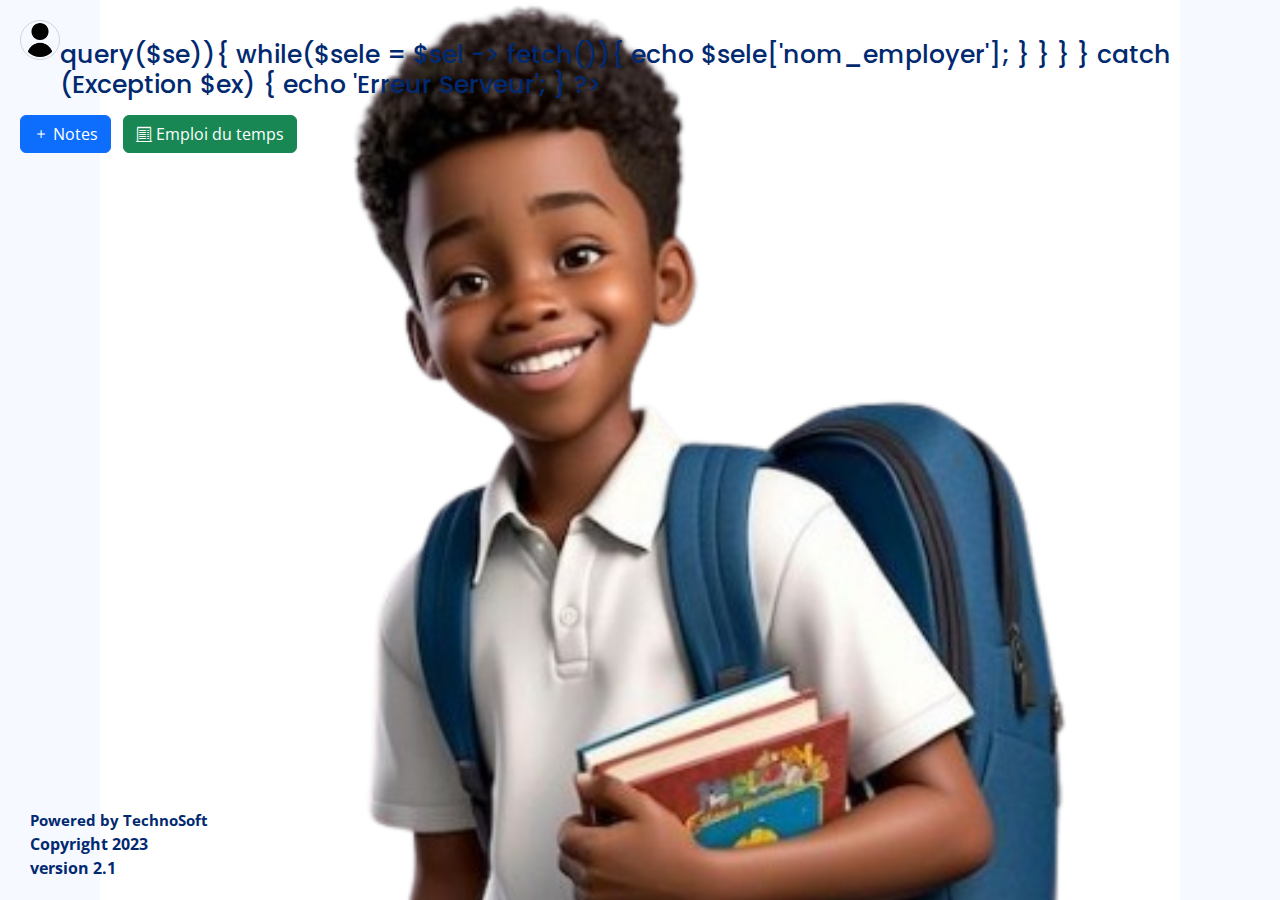
<file: HomeProf.html>
<!DOCTYPE html>
<html lang="fr">

<head>
  <meta charset="utf-8">
  <meta content="width=device-width, initial-scale=1.0" name="viewport">

  <title>TechnoSchool</title>
  <meta content="" name="description">
  <meta content="" name="keywords">

  <!-- Favicons -->
  <link href="assets/img/logo.jfif" rel="icon">
  <link href="assets/img/apple-touch-icon.png" rel="apple-touch-icon">

  <!-- Google Fonts -->
  <link href="https://fonts.gstatic.com" rel="preconnect">
  <link href="https://fonts.googleapis.com/css?family=Open+Sans:300,300i,400,400i,600,600i,700,700i|Nunito:300,300i,400,400i,600,600i,700,700i|Poppins:300,300i,400,400i,500,500i,600,600i,700,700i" rel="stylesheet">

  <!-- Vendor CSS Files -->
  <link href="assets/vendor/bootstrap/css/bootstrap.min.css" rel="stylesheet">
  <link href="assets/vendor/bootstrap-icons/bootstrap-icons.css" rel="stylesheet">
  <link href="assets/vendor/boxicons/css/boxicons.min.css" rel="stylesheet">
  <link href="assets/vendor/quill/quill.snow.css" rel="stylesheet">
  <link href="assets/vendor/quill/quill.bubble.css" rel="stylesheet">
  <link href="assets/vendor/remixicon/remixicon.css" rel="stylesheet">
  <link href="assets/vendor/simple-datatables/style.css" rel="stylesheet">

  <!-- Template Main CSS File -->
  <link href="assets/css/style.css" rel="stylesheet" type="text/css" media="screen"/>
  <link href="assets/css/print.css" rel="stylesheet" type="text/css" media="print"/>
  <!-- =======================================================
  * Template Name: NiceAdmin - v2.4.1
  * Template URL: https://bootstrapmade.com/nice-admin-bootstrap-admin-html-template/
  * Author: BootstrapMade.com
  * License: https://bootstrapmade.com/license/
  ======================================================== -->
 <style>
    .card-title {
  padding: 20px 0 15px 0;
  font-size: 25px;
  font-weight: 500;
  color: #012970;
  font-family: "Poppins", sans-serif;
  vertical-align: middle;
}
.pagetitles{
    background: url('./assets/img/bgIMG.png');
    background-repeat: no-repeat;
    background-size: cover;
    overflow: hidden;
    width: 100%;
    height: 100vh;
    padding: 20px;
}#profilImg{
    border-radius: 50%;
    width: 40px;
    height: 40px;
    border: 1px solid rgba(128, 128, 128, 0.315);
    vertical-align: middle;
    padding: 2px;
}
@media(max-width:700px){
    .pagetitles{
    background: url('./assets/img/bgIMG.png');
    background-repeat: no-repeat;
    background-size: cover;
    overflow: hidden;
    width: 100%;
    height: 100vh;
}  
}
@media(min-width:701px){
    .pagetitles{
    background: url('./assets/img/bgIMG.png');
    background-repeat: no-repeat;
    background-position: center;
    overflow: hidden;
    width: 100%;
    height: 100vh;
}  
}
 </style>
</head>

<body onload="userConnecte()" id="bodyTeacher">
<!-- <h1 class="card-title" id="userName" style="margin-left: 20px;"></h1> -->
 <div class="pagetitles">
    <div >
    <div style="display: flex;line-height: 40px;vertical-align: middle;"><img src="./assets/img/user.png" id="profilImg" alt="profil"><h1 class="card-title"  id="userName">utilisateur connecté</h1></div>
</div><!-- fin de l'entete de page-->
  <div id="bontonchoix">
    <button type="button" style="margin-bottom:1% ;" class="btn btn-primary" onclick="classpournoteEspacProf()"><i class="bi bi-plus"></i> Notes</button>&nbsp;&nbsp;
    <button type="button" style="margin-bottom:1% ;" class="btn btn-success" onclick="Mymploitemps()"><i class="bi bi-receipt-cutoff"></i> Emploi du temps</button>&nbsp;&nbsp;
</div>
    <br/>
 </div>


  <!-- Programmation du spinner qui s'affiche pendant le chargement-->
<div id="spinner" style="text-align:center;position:fixed;top:48%;left:47%;width: 100px;padding:10px;background:white;border-radius: 10px;" >
  <div class="spinner-border m-10 text-primary" style="width: 3rem; height: 3rem;" role="status" >

  </div>
</div>
<div style="position: absolute;bottom: 10px; left: 20px;width: 200px;padding: 10px;">
  <strong style="color: #012970;font-size: 15px;">Powered by TechnoSoft</strong>
  <strong style="color: #012970;">Copyright 2023 <br> version 2.1</strong>
</div>
  <!-- Vendor JS Files -->
  <script src="assets/vendor/apexcharts/apexcharts.min.js"></script>
  <script src="assets/vendor/bootstrap/js/bootstrap.bundle.min.js"></script>
  <script src="assets/vendor/chart.js/chart.min.js"></script>
  <script src="assets/vendor/echarts/echarts.min.js"></script>
  <script src="assets/vendor/quill/quill.min.js"></script>
  <script src="assets/vendor/simple-datatables/simple-datatables.js"></script>
  <script src="assets/vendor/tinymce/tinymce.min.js"></script>
  <script src="assets/vendor/php-email-form/validate.js"></script>

  <!-- Template Main JS File -->
  <script src="assets/js/main.js" async></script>
  <!-- <script src="assets/js/script.js" async></script> -->
  <script type="text/javascript">
    function userConnecte(){
        id = localStorage.getItem('user');
        if(window.XMLHttpRequest){
        //Mozilla, safari, IE7+...
        xhr = new XMLHttpRequest();
        }else if(window.ActiveXObject){
            //IE 6 et anterieur
            xhr = new ActiveXObject("Microsoft.XMLHTTP");
        }
        xhr.onreadystatechange = function (){ 
        if(xhr.readyState == 1 && xhr.status == 200){
        let spinner = document.getElementById('spinner').style.display="block";
        }
        if(xhr.readyState == 2 && xhr.status == 200){
        let spinner = document.getElementById('spinner').style.display="block"; 
        }
        if(xhr.readyState == 3 && xhr.status == 200){
        let spinner = document.getElementById('spinner').style.display="block";
        }
        if(xhr.readyState == 4 && xhr.status == 200){ 
        let spinner = document.getElementById('spinner').style.display="none";
        let corplogiciel = document.getElementById('userName');
        corplogiciel.innerHTML = xhr.responseText;
        }
        }
        xhr.open('GET','userConnecte.php?id='+encodeURI(id));
        xhr.setRequestHeader("Content-type", "application/x-www-form-urlencoded");
        xhr.send();
    }
    // emploi du temps d'un enseignant
    function emploitemps(){
        id = localStorage.getItem('user');
        if(window.XMLHttpRequest){
        //Mozilla, safari, IE7+...
        xhr = new XMLHttpRequest();
        }else if(window.ActiveXObject){
            //IE 6 et anterieur
            xhr = new ActiveXObject("Microsoft.XMLHTTP");
        }
        xhr.onreadystatechange = function (){ 
        if(xhr.readyState == 1 && xhr.status == 200){
        let spinner = document.getElementById('spinner').style.display="block";
        }
        if(xhr.readyState == 2 && xhr.status == 200){
        let spinner = document.getElementById('spinner').style.display="block"; 
        }
        if(xhr.readyState == 3 && xhr.status == 200){
        let spinner = document.getElementById('spinner').style.display="block";
        }
        if(xhr.readyState == 4 && xhr.status == 200){ 
        let spinner = document.getElementById('spinner').style.display="none";
        let corplogiciel = document.getElementById('userName');
        corplogiciel.innerHTML = xhr.responseText;
        }
        }
        xhr.open('GET','userConnecte.php?id='+encodeURI(id));
        xhr.setRequestHeader("Content-type", "application/x-www-form-urlencoded");
        xhr.send();
    }

        // emploi du temps de l'enseignant connecté
    function Mymploitemps(){
    id = localStorage.getItem('user');

        window.location.href='monEmploiTemps.php?id='+id;
    
    }
        // emploi du temps de l'enseignant connecté
    function classpournoteEspacProf(){
    id = localStorage.getItem('user');

        window.location.href='classpournoteEspaceProf.php?id='+id;
    
    }
  </script>
</body>

</html>
</file>
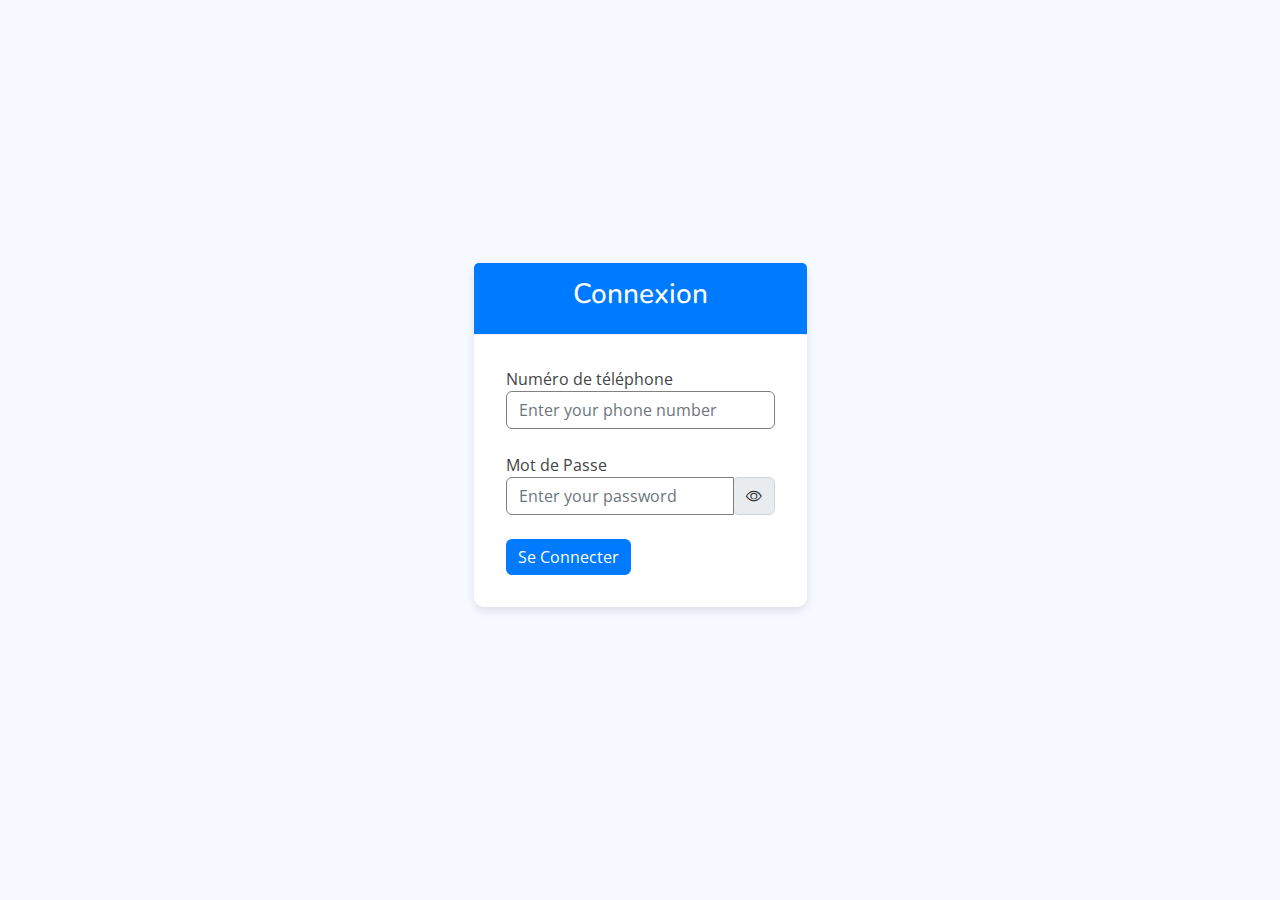
<file: index2.html>
<!DOCTYPE html>
<html lang="fr">

<head>
  <meta charset="utf-8">
  <meta content="width=device-width, initial-scale=1.0" name="viewport">

  <title>TechnoSchool</title>
  <meta content="" name="description">
  <meta content="" name="keywords">

  <!-- Favicons -->
  <link href="assets/img/logo.png" rel="icon">
  <link href="assets/img/apple-touch-icon.png" rel="apple-touch-icon">

  <!-- Google Fonts -->
  <link href="https://fonts.gstatic.com" rel="preconnect">
  <link href="https://fonts.googleapis.com/css?family=Open+Sans:300,300i,400,400i,600,600i,700,700i|Nunito:300,300i,400,400i,600,600i,700,700i|Poppins:300,300i,400,400i,500,500i,600,600i,700,700i" rel="stylesheet">

  <!-- Vendor CSS Files -->
  <link href="assets/vendor/bootstrap/css/bootstrap.min.css" rel="stylesheet">
  <link href="assets/vendor/bootstrap-icons/bootstrap-icons.css" rel="stylesheet">
  <link href="assets/vendor/boxicons/css/boxicons.min.css" rel="stylesheet">
  <link href="assets/vendor/quill/quill.snow.css" rel="stylesheet">
  <link href="assets/vendor/quill/quill.bubble.css" rel="stylesheet">
  <link href="assets/vendor/remixicon/remixicon.css" rel="stylesheet">
  <link href="assets/vendor/simple-datatables/style.css" rel="stylesheet">

  <!-- Template Main CSS File -->
  <link href="assets/css/style.css" rel="stylesheet" type="text/css" media="screen"/>
  <link href="assets/css/print.css" rel="stylesheet" type="text/css" media="print"/>
  <!-- =======================================================
  * Template Name: NiceAdmin - v2.4.1
  * Template URL: https://bootstrapmade.com/nice-admin-bootstrap-admin-html-template/
  * Author: BootstrapMade.com
  * License: https://bootstrapmade.com/license/
  ======================================================== -->
  <style>
    body, html {
    height: 100%;
    margin: 0;
    display: flex;
    justify-content: center;
    align-items: center;
    }
    .card {
    width: 100%;
    /* max-width: 600px; */
    border: none;
    border-radius: 10px;
    box-shadow: 0 4px 8px rgba(0, 0, 0, 0.1);
    }
    .card-header {
    background-color: #007bff;
    color: white;
    border-top-left-radius: 10px;
    border-top-right-radius: 10px;
    }
    .card-body {
    padding: 2rem;
    }
    .btn-primary {
    background-color: #007bff;
    border: none;
    }
    .btn-primary:hover {
    background-color: #0056b3;
    }
    .image-container {
    text-align: center;
    margin-bottom: 1rem;
    }
    </style>
    <link rel="manifest" href="manifest.json">
</head>

<body>

        </head>
        <body>
        <div class="card">
        <div class="card-header text-center">
        <h3>Connexion</h3>
        </div>
        <div class="card-body">
        <form>
        <div class="form-group">
        <label for="phone">Numéro de téléphone</label>
        <input type="email" class="form-control" id="phone" placeholder="Enter your phone number">
        </div><br>
        <div class="form-group">
            <label for="password">Mot de Passe</label>
            <div class="input-group">
            <input type="password" class="form-control" id="password" placeholder="Enter your password">
            <div class="input-group-append">
            <span class="input-group-text" id="togglePassword">
            <i class="bi bi-eye"></i>
            </span>
            </div>
            </div>
            </div><br> 
            </form>
            <button type="submit" class="btn btn-primary btn-block" onclick="connexionTech()">Se Connecter</button>
            <div id="resultConnexion"></div>
            </div>
            </div>
   <!-- Programmation du spinner qui s'affiche pendant le chargement-->
<div id="spinner" style="text-align:center;position:fixed;top:48%;left:47%;width: 100px;padding:10px;background:white;border-radius: 10px;" >
    <div class="spinner-border m-10 text-primary" style="width: 3rem; height: 3rem;" role="status" >
  
    </div>
  </div>       
</div>
  <!-- Vendor JS Files -->
  <script src="assets/vendor/apexcharts/apexcharts.min.js"></script>
  <script src="assets/vendor/bootstrap/js/bootstrap.bundle.min.js"></script>
  <script src="assets/vendor/chart.js/chart.min.js"></script>
  <script src="assets/vendor/echarts/echarts.min.js"></script>
  <script src="assets/vendor/quill/quill.min.js"></script>
  <script src="assets/vendor/simple-datatables/simple-datatables.js"></script>
  <script src="assets/vendor/tinymce/tinymce.min.js"></script>
  <script src="assets/vendor/php-email-form/validate.js"></script>
  <script>
    document.getElementById('togglePassword').addEventListener('click', function (e) {
    const password = document.getElementById('password');
    const type = password.getAttribute('type') === 'password' ? 'text' : 'password';
    password.setAttribute('type', type);
    this.querySelector('i').classList.toggle('fa-eye');
    this.querySelector('i').classList.toggle('fa-eye-slash');
    });

    //fonction d'affichage de la page d'accueil de nouvelle fonction
function connexionTech(){
 var phone = document.getElementById('phone').value;
 var password = document.getElementById('password').value;

if(window.XMLHttpRequest){
    //Mozilla, safari, IE7+...
    xhr = new XMLHttpRequest();
}else if(window.ActiveXObject){
    //IE 6 et anterieur
    xhr = new ActiveXObject("Microsoft.XMLHTTP");
}
xhr.onreadystatechange = function (){ 
if(xhr.readyState == 1 && xhr.status == 200){
  let spinner = document.getElementById('spinner').style.display="block";
 }
 if(xhr.readyState == 2 && xhr.status == 200){
  let spinner = document.getElementById('spinner').style.display="block"; 
 }
 if(xhr.readyState == 3 && xhr.status == 200){
  let spinner = document.getElementById('spinner').style.display="block";
 }
if(xhr.readyState == 4 && xhr.status == 200){ 
  let spinner = document.getElementById('spinner').style.display="none";
  const data = JSON.parse(xhr.responseText);

if(data[0].statut == "1")
  {
    localStorage.setItem('user',data[0].id);
    window.location.href = 'HomeProf.html';
  }else if(data[0].statut == "2"){
    localStorage.setItem('user',data[0].id);
    window.location.href = 'index.html';
  }else{
    let corplogiciel = document.getElementById('resultConnexion').innerHTML = data[0].id;
  }
  
 }
}
xhr.open('POST','connexion.php');
xhr.setRequestHeader("Content-type", "application/x-www-form-urlencoded");
xhr.send('phone='+encodeURI(phone)+'&password='+encodeURI(password));

}
    </script>
</body>

</html>
</file>
<file: assets/vendor/quill/quill.snow.css>
/*!
 * Quill Editor v1.3.7
 * https://quilljs.com/
 * Copyright (c) 2014, Jason Chen
 * Copyright (c) 2013, salesforce.com
 */
.ql-container {
  box-sizing: border-box;
  font-family: Helvetica, Arial, sans-serif;
  font-size: 13px;
  height: 100%;
  margin: 0px;
  position: relative;
}
.ql-container.ql-disabled .ql-tooltip {
  visibility: hidden;
}
.ql-container.ql-disabled .ql-editor ul[data-checked] > li::before {
  pointer-events: none;
}
.ql-clipboard {
  left: -100000px;
  height: 1px;
  overflow-y: hidden;
  position: absolute;
  top: 50%;
}
.ql-clipboard p {
  margin: 0;
  padding: 0;
}
.ql-editor {
  box-sizing: border-box;
  line-height: 1.42;
  height: 100%;
  outline: none;
  overflow-y: auto;
  padding: 12px 15px;
  tab-size: 4;
  -moz-tab-size: 4;
  text-align: left;
  white-space: pre-wrap;
  word-wrap: break-word;
}
.ql-editor > * {
  cursor: text;
}
.ql-editor p,
.ql-editor ol,
.ql-editor ul,
.ql-editor pre,
.ql-editor blockquote,
.ql-editor h1,
.ql-editor h2,
.ql-editor h3,
.ql-editor h4,
.ql-editor h5,
.ql-editor h6 {
  margin: 0;
  padding: 0;
  counter-reset: list-1 list-2 list-3 list-4 list-5 list-6 list-7 list-8 list-9;
}
.ql-editor ol,
.ql-editor ul {
  padding-left: 1.5em;
}
.ql-editor ol > li,
.ql-editor ul > li {
  list-style-type: none;
}
.ql-editor ul > li::before {
  content: '\2022';
}
.ql-editor ul[data-checked=true],
.ql-editor ul[data-checked=false] {
  pointer-events: none;
}
.ql-editor ul[data-checked=true] > li *,
.ql-editor ul[data-checked=false] > li * {
  pointer-events: all;
}
.ql-editor ul[data-checked=true] > li::before,
.ql-editor ul[data-checked=false] > li::before {
  color: #777;
  cursor: pointer;
  pointer-events: all;
}
.ql-editor ul[data-checked=true] > li::before {
  content: '\2611';
}
.ql-editor ul[data-checked=false] > li::before {
  content: '\2610';
}
.ql-editor li::before {
  display: inline-block;
  white-space: nowrap;
  width: 1.2em;
}
.ql-editor li:not(.ql-direction-rtl)::before {
  margin-left: -1.5em;
  margin-right: 0.3em;
  text-align: right;
}
.ql-editor li.ql-direction-rtl::before {
  margin-left: 0.3em;
  margin-right: -1.5em;
}
.ql-editor ol li:not(.ql-direction-rtl),
.ql-editor ul li:not(.ql-direction-rtl) {
  padding-left: 1.5em;
}
.ql-editor ol li.ql-direction-rtl,
.ql-editor ul li.ql-direction-rtl {
  padding-right: 1.5em;
}
.ql-editor ol li {
  counter-reset: list-1 list-2 list-3 list-4 list-5 list-6 list-7 list-8 list-9;
  counter-increment: list-0;
}
.ql-editor ol li:before {
  content: counter(list-0, decimal) '. ';
}
.ql-editor ol li.ql-indent-1 {
  counter-increment: list-1;
}
.ql-editor ol li.ql-indent-1:before {
  content: counter(list-1, lower-alpha) '. ';
}
.ql-editor ol li.ql-indent-1 {
  counter-reset: list-2 list-3 list-4 list-5 list-6 list-7 list-8 list-9;
}
.ql-editor ol li.ql-indent-2 {
  counter-increment: list-2;
}
.ql-editor ol li.ql-indent-2:before {
  content: counter(list-2, lower-roman) '. ';
}
.ql-editor ol li.ql-indent-2 {
  counter-reset: list-3 list-4 list-5 list-6 list-7 list-8 list-9;
}
.ql-editor ol li.ql-indent-3 {
  counter-increment: list-3;
}
.ql-editor ol li.ql-indent-3:before {
  content: counter(list-3, decimal) '. ';
}
.ql-editor ol li.ql-indent-3 {
  counter-reset: list-4 list-5 list-6 list-7 list-8 list-9;
}
.ql-editor ol li.ql-indent-4 {
  counter-increment: list-4;
}
.ql-editor ol li.ql-indent-4:before {
  content: counter(list-4, lower-alpha) '. ';
}
.ql-editor ol li.ql-indent-4 {
  counter-reset: list-5 list-6 list-7 list-8 list-9;
}
.ql-editor ol li.ql-indent-5 {
  counter-increment: list-5;
}
.ql-editor ol li.ql-indent-5:before {
  content: counter(list-5, lower-roman) '. ';
}
.ql-editor ol li.ql-indent-5 {
  counter-reset: list-6 list-7 list-8 list-9;
}
.ql-editor ol li.ql-indent-6 {
  counter-increment: list-6;
}
.ql-editor ol li.ql-indent-6:before {
  content: counter(list-6, decimal) '. ';
}
.ql-editor ol li.ql-indent-6 {
  counter-reset: list-7 list-8 list-9;
}
.ql-editor ol li.ql-indent-7 {
  counter-increment: list-7;
}
.ql-editor ol li.ql-indent-7:before {
  content: counter(list-7, lower-alpha) '. ';
}
.ql-editor ol li.ql-indent-7 {
  counter-reset: list-8 list-9;
}
.ql-editor ol li.ql-indent-8 {
  counter-increment: list-8;
}
.ql-editor ol li.ql-indent-8:before {
  content: counter(list-8, lower-roman) '. ';
}
.ql-editor ol li.ql-indent-8 {
  counter-reset: list-9;
}
.ql-editor ol li.ql-indent-9 {
  counter-increment: list-9;
}
.ql-editor ol li.ql-indent-9:before {
  content: counter(list-9, decimal) '. ';
}
.ql-editor .ql-indent-1:not(.ql-direction-rtl) {
  padding-left: 3em;
}
.ql-editor li.ql-indent-1:not(.ql-direction-rtl) {
  padding-left: 4.5em;
}
.ql-editor .ql-indent-1.ql-direction-rtl.ql-align-right {
  padding-right: 3em;
}
.ql-editor li.ql-indent-1.ql-direction-rtl.ql-align-right {
  padding-right: 4.5em;
}
.ql-editor .ql-indent-2:not(.ql-direction-rtl) {
  padding-left: 6em;
}
.ql-editor li.ql-indent-2:not(.ql-direction-rtl) {
  padding-left: 7.5em;
}
.ql-editor .ql-indent-2.ql-direction-rtl.ql-align-right {
  padding-right: 6em;
}
.ql-editor li.ql-indent-2.ql-direction-rtl.ql-align-right {
  padding-right: 7.5em;
}
.ql-editor .ql-indent-3:not(.ql-direction-rtl) {
  padding-left: 9em;
}
.ql-editor li.ql-indent-3:not(.ql-direction-rtl) {
  padding-left: 10.5em;
}
.ql-editor .ql-indent-3.ql-direction-rtl.ql-align-right {
  padding-right: 9em;
}
.ql-editor li.ql-indent-3.ql-direction-rtl.ql-align-right {
  padding-right: 10.5em;
}
.ql-editor .ql-indent-4:not(.ql-direction-rtl) {
  padding-left: 12em;
}
.ql-editor li.ql-indent-4:not(.ql-direction-rtl) {
  padding-left: 13.5em;
}
.ql-editor .ql-indent-4.ql-direction-rtl.ql-align-right {
  padding-right: 12em;
}
.ql-editor li.ql-indent-4.ql-direction-rtl.ql-align-right {
  padding-right: 13.5em;
}
.ql-editor .ql-indent-5:not(.ql-direction-rtl) {
  padding-left: 15em;
}
.ql-editor li.ql-indent-5:not(.ql-direction-rtl) {
  padding-left: 16.5em;
}
.ql-editor .ql-indent-5.ql-direction-rtl.ql-align-right {
  padding-right: 15em;
}
.ql-editor li.ql-indent-5.ql-direction-rtl.ql-align-right {
  padding-right: 16.5em;
}
.ql-editor .ql-indent-6:not(.ql-direction-rtl) {
  padding-left: 18em;
}
.ql-editor li.ql-indent-6:not(.ql-direction-rtl) {
  padding-left: 19.5em;
}
.ql-editor .ql-indent-6.ql-direction-rtl.ql-align-right {
  padding-right: 18em;
}
.ql-editor li.ql-indent-6.ql-direction-rtl.ql-align-right {
  padding-right: 19.5em;
}
.ql-editor .ql-indent-7:not(.ql-direction-rtl) {
  padding-left: 21em;
}
.ql-editor li.ql-indent-7:not(.ql-direction-rtl) {
  padding-left: 22.5em;
}
.ql-editor .ql-indent-7.ql-direction-rtl.ql-align-right {
  padding-right: 21em;
}
.ql-editor li.ql-indent-7.ql-direction-rtl.ql-align-right {
  padding-right: 22.5em;
}
.ql-editor .ql-indent-8:not(.ql-direction-rtl) {
  padding-left: 24em;
}
.ql-editor li.ql-indent-8:not(.ql-direction-rtl) {
  padding-left: 25.5em;
}
.ql-editor .ql-indent-8.ql-direction-rtl.ql-align-right {
  padding-right: 24em;
}
.ql-editor li.ql-indent-8.ql-direction-rtl.ql-align-right {
  padding-right: 25.5em;
}
.ql-editor .ql-indent-9:not(.ql-direction-rtl) {
  padding-left: 27em;
}
.ql-editor li.ql-indent-9:not(.ql-direction-rtl) {
  padding-left: 28.5em;
}
.ql-editor .ql-indent-9.ql-direction-rtl.ql-align-right {
  padding-right: 27em;
}
.ql-editor li.ql-indent-9.ql-direction-rtl.ql-align-right {
  padding-right: 28.5em;
}
.ql-editor .ql-video {
  display: block;
  max-width: 100%;
}
.ql-editor .ql-video.ql-align-center {
  margin: 0 auto;
}
.ql-editor .ql-video.ql-align-right {
  margin: 0 0 0 auto;
}
.ql-editor .ql-bg-black {
  background-color: #000;
}
.ql-editor .ql-bg-red {
  background-color: #e60000;
}
.ql-editor .ql-bg-orange {
  background-color: #f90;
}
.ql-editor .ql-bg-yellow {
  background-color: #ff0;
}
.ql-editor .ql-bg-green {
  background-color: #008a00;
}
.ql-editor .ql-bg-blue {
  background-color: #06c;
}
.ql-editor .ql-bg-purple {
  background-color: #93f;
}
.ql-editor .ql-color-white {
  color: #fff;
}
.ql-editor .ql-color-red {
  color: #e60000;
}
.ql-editor .ql-color-orange {
  color: #f90;
}
.ql-editor .ql-color-yellow {
  color: #ff0;
}
.ql-editor .ql-color-green {
  color: #008a00;
}
.ql-editor .ql-color-blue {
  color: #06c;
}
.ql-editor .ql-color-purple {
  color: #93f;
}
.ql-editor .ql-font-serif {
  font-family: Georgia, Times New Roman, serif;
}
.ql-editor .ql-font-monospace {
  font-family: Monaco, Courier New, monospace;
}
.ql-editor .ql-size-small {
  font-size: 0.75em;
}
.ql-editor .ql-size-large {
  font-size: 1.5em;
}
.ql-editor .ql-size-huge {
  font-size: 2.5em;
}
.ql-editor .ql-direction-rtl {
  direction: rtl;
  text-align: inherit;
}
.ql-editor .ql-align-center {
  text-align: center;
}
.ql-editor .ql-align-justify {
  text-align: justify;
}
.ql-editor .ql-align-right {
  text-align: right;
}
.ql-editor.ql-blank::before {
  color: rgba(0,0,0,0.6);
  content: attr(data-placeholder);
  font-style: italic;
  left: 15px;
  pointer-events: none;
  position: absolute;
  right: 15px;
}
.ql-snow.ql-toolbar:after,
.ql-snow .ql-toolbar:after {
  clear: both;
  content: '';
  display: table;
}
.ql-snow.ql-toolbar button,
.ql-snow .ql-toolbar button {
  background: none;
  border: none;
  cursor: pointer;
  display: inline-block;
  float: left;
  height: 24px;
  padding: 3px 5px;
  width: 28px;
}
.ql-snow.ql-toolbar button svg,
.ql-snow .ql-toolbar button svg {
  float: left;
  height: 100%;
}
.ql-snow.ql-toolbar button:active:hover,
.ql-snow .ql-toolbar button:active:hover {
  outline: none;
}
.ql-snow.ql-toolbar input.ql-image[type=file],
.ql-snow .ql-toolbar input.ql-image[type=file] {
  display: none;
}
.ql-snow.ql-toolbar button:hover,
.ql-snow .ql-toolbar button:hover,
.ql-snow.ql-toolbar button:focus,
.ql-snow .ql-toolbar button:focus,
.ql-snow.ql-toolbar button.ql-active,
.ql-snow .ql-toolbar button.ql-active,
.ql-snow.ql-toolbar .ql-picker-label:hover,
.ql-snow .ql-toolbar .ql-picker-label:hover,
.ql-snow.ql-toolbar .ql-picker-label.ql-active,
.ql-snow .ql-toolbar .ql-picker-label.ql-active,
.ql-snow.ql-toolbar .ql-picker-item:hover,
.ql-snow .ql-toolbar .ql-picker-item:hover,
.ql-snow.ql-toolbar .ql-picker-item.ql-selected,
.ql-snow .ql-toolbar .ql-picker-item.ql-selected {
  color: #06c;
}
.ql-snow.ql-toolbar button:hover .ql-fill,
.ql-snow .ql-toolbar button:hover .ql-fill,
.ql-snow.ql-toolbar button:focus .ql-fill,
.ql-snow .ql-toolbar button:focus .ql-fill,
.ql-snow.ql-toolbar button.ql-active .ql-fill,
.ql-snow .ql-toolbar button.ql-active .ql-fill,
.ql-snow.ql-toolbar .ql-picker-label:hover .ql-fill,
.ql-snow .ql-toolbar .ql-picker-label:hover .ql-fill,
.ql-snow.ql-toolbar .ql-picker-label.ql-active .ql-fill,
.ql-snow .ql-toolbar .ql-picker-label.ql-active .ql-fill,
.ql-snow.ql-toolbar .ql-picker-item:hover .ql-fill,
.ql-snow .ql-toolbar .ql-picker-item:hover .ql-fill,
.ql-snow.ql-toolbar .ql-picker-item.ql-selected .ql-fill,
.ql-snow .ql-toolbar .ql-picker-item.ql-selected .ql-fill,
.ql-snow.ql-toolbar button:hover .ql-stroke.ql-fill,
.ql-snow .ql-toolbar button:hover .ql-stroke.ql-fill,
.ql-snow.ql-toolbar button:focus .ql-stroke.ql-fill,
.ql-snow .ql-toolbar button:focus .ql-stroke.ql-fill,
.ql-snow.ql-toolbar button.ql-active .ql-stroke.ql-fill,
.ql-snow .ql-toolbar button.ql-active .ql-stroke.ql-fill,
.ql-snow.ql-toolbar .ql-picker-label:hover .ql-stroke.ql-fill,
.ql-snow .ql-toolbar .ql-picker-label:hover .ql-stroke.ql-fill,
.ql-snow.ql-toolbar .ql-picker-label.ql-active .ql-stroke.ql-fill,
.ql-snow .ql-toolbar .ql-picker-label.ql-active .ql-stroke.ql-fill,
.ql-snow.ql-toolbar .ql-picker-item:hover .ql-stroke.ql-fill,
.ql-snow .ql-toolbar .ql-picker-item:hover .ql-stroke.ql-fill,
.ql-snow.ql-toolbar .ql-picker-item.ql-selected .ql-stroke.ql-fill,
.ql-snow .ql-toolbar .ql-picker-item.ql-selected .ql-stroke.ql-fill {
  fill: #06c;
}
.ql-snow.ql-toolbar button:hover .ql-stroke,
.ql-snow .ql-toolbar button:hover .ql-stroke,
.ql-snow.ql-toolbar button:focus .ql-stroke,
.ql-snow .ql-toolbar button:focus .ql-stroke,
.ql-snow.ql-toolbar button.ql-active .ql-stroke,
.ql-snow .ql-toolbar button.ql-active .ql-stroke,
.ql-snow.ql-toolbar .ql-picker-label:hover .ql-stroke,
.ql-snow .ql-toolbar .ql-picker-label:hover .ql-stroke,
.ql-snow.ql-toolbar .ql-picker-label.ql-active .ql-stroke,
.ql-snow .ql-toolbar .ql-picker-label.ql-active .ql-stroke,
.ql-snow.ql-toolbar .ql-picker-item:hover .ql-stroke,
.ql-snow .ql-toolbar .ql-picker-item:hover .ql-stroke,
.ql-snow.ql-toolbar .ql-picker-item.ql-selected .ql-stroke,
.ql-snow .ql-toolbar .ql-picker-item.ql-selected .ql-stroke,
.ql-snow.ql-toolbar button:hover .ql-stroke-miter,
.ql-snow .ql-toolbar button:hover .ql-stroke-miter,
.ql-snow.ql-toolbar button:focus .ql-stroke-miter,
.ql-snow .ql-toolbar button:focus .ql-stroke-miter,
.ql-snow.ql-toolbar button.ql-active .ql-stroke-miter,
.ql-snow .ql-toolbar button.ql-active .ql-stroke-miter,
.ql-snow.ql-toolbar .ql-picker-label:hover .ql-stroke-miter,
.ql-snow .ql-toolbar .ql-picker-label:hover .ql-stroke-miter,
.ql-snow.ql-toolbar .ql-picker-label.ql-active .ql-stroke-miter,
.ql-snow .ql-toolbar .ql-picker-label.ql-active .ql-stroke-miter,
.ql-snow.ql-toolbar .ql-picker-item:hover .ql-stroke-miter,
.ql-snow .ql-toolbar .ql-picker-item:hover .ql-stroke-miter,
.ql-snow.ql-toolbar .ql-picker-item.ql-selected .ql-stroke-miter,
.ql-snow .ql-toolbar .ql-picker-item.ql-selected .ql-stroke-miter {
  stroke: #06c;
}
@media (pointer: coarse) {
  .ql-snow.ql-toolbar button:hover:not(.ql-active),
  .ql-snow .ql-toolbar button:hover:not(.ql-active) {
    color: #444;
  }
  .ql-snow.ql-toolbar button:hover:not(.ql-active) .ql-fill,
  .ql-snow .ql-toolbar button:hover:not(.ql-active) .ql-fill,
  .ql-snow.ql-toolbar button:hover:not(.ql-active) .ql-stroke.ql-fill,
  .ql-snow .ql-toolbar button:hover:not(.ql-active) .ql-stroke.ql-fill {
    fill: #444;
  }
  .ql-snow.ql-toolbar button:hover:not(.ql-active) .ql-stroke,
  .ql-snow .ql-toolbar button:hover:not(.ql-active) .ql-stroke,
  .ql-snow.ql-toolbar button:hover:not(.ql-active) .ql-stroke-miter,
  .ql-snow .ql-toolbar button:hover:not(.ql-active) .ql-stroke-miter {
    stroke: #444;
  }
}
.ql-snow {
  box-sizing: border-box;
}
.ql-snow * {
  box-sizing: border-box;
}
.ql-snow .ql-hidden {
  display: none;
}
.ql-snow .ql-out-bottom,
.ql-snow .ql-out-top {
  visibility: hidden;
}
.ql-snow .ql-tooltip {
  position: absolute;
  transform: translateY(10px);
}
.ql-snow .ql-tooltip a {
  cursor: pointer;
  text-decoration: none;
}
.ql-snow .ql-tooltip.ql-flip {
  transform: translateY(-10px);
}
.ql-snow .ql-formats {
  display: inline-block;
  vertical-align: middle;
}
.ql-snow .ql-formats:after {
  clear: both;
  content: '';
  display: table;
}
.ql-snow .ql-stroke {
  fill: none;
  stroke: #444;
  stroke-linecap: round;
  stroke-linejoin: round;
  stroke-width: 2;
}
.ql-snow .ql-stroke-miter {
  fill: none;
  stroke: #444;
  stroke-miterlimit: 10;
  stroke-width: 2;
}
.ql-snow .ql-fill,
.ql-snow .ql-stroke.ql-fill {
  fill: #444;
}
.ql-snow .ql-empty {
  fill: none;
}
.ql-snow .ql-even {
  fill-rule: evenodd;
}
.ql-snow .ql-thin,
.ql-snow .ql-stroke.ql-thin {
  stroke-width: 1;
}
.ql-snow .ql-transparent {
  opacity: 0.4;
}
.ql-snow .ql-direction svg:last-child {
  display: none;
}
.ql-snow .ql-direction.ql-active svg:last-child {
  display: inline;
}
.ql-snow .ql-direction.ql-active svg:first-child {
  display: none;
}
.ql-snow .ql-editor h1 {
  font-size: 2em;
}
.ql-snow .ql-editor h2 {
  font-size: 1.5em;
}
.ql-snow .ql-editor h3 {
  font-size: 1.17em;
}
.ql-snow .ql-editor h4 {
  font-size: 1em;
}
.ql-snow .ql-editor h5 {
  font-size: 0.83em;
}
.ql-snow .ql-editor h6 {
  font-size: 0.67em;
}
.ql-snow .ql-editor a {
  text-decoration: underline;
}
.ql-snow .ql-editor blockquote {
  border-left: 4px solid #ccc;
  margin-bottom: 5px;
  margin-top: 5px;
  padding-left: 16px;
}
.ql-snow .ql-editor code,
.ql-snow .ql-editor pre {
  background-color: #f0f0f0;
  border-radius: 3px;
}
.ql-snow .ql-editor pre {
  white-space: pre-wrap;
  margin-bottom: 5px;
  margin-top: 5px;
  padding: 5px 10px;
}
.ql-snow .ql-editor code {
  font-size: 85%;
  padding: 2px 4px;
}
.ql-snow .ql-editor pre.ql-syntax {
  background-color: #23241f;
  color: #f8f8f2;
  overflow: visible;
}
.ql-snow .ql-editor img {
  max-width: 100%;
}
.ql-snow .ql-picker {
  color: #444;
  display: inline-block;
  float: left;
  font-size: 14px;
  font-weight: 500;
  height: 24px;
  position: relative;
  vertical-align: middle;
}
.ql-snow .ql-picker-label {
  cursor: pointer;
  display: inline-block;
  height: 100%;
  padding-left: 8px;
  padding-right: 2px;
  position: relative;
  width: 100%;
}
.ql-snow .ql-picker-label::before {
  display: inline-block;
  line-height: 22px;
}
.ql-snow .ql-picker-options {
  background-color: #fff;
  display: none;
  min-width: 100%;
  padding: 4px 8px;
  position: absolute;
  white-space: nowrap;
}
.ql-snow .ql-picker-options .ql-picker-item {
  cursor: pointer;
  display: block;
  padding-bottom: 5px;
  padding-top: 5px;
}
.ql-snow .ql-picker.ql-expanded .ql-picker-label {
  color: #ccc;
  z-index: 2;
}
.ql-snow .ql-picker.ql-expanded .ql-picker-label .ql-fill {
  fill: #ccc;
}
.ql-snow .ql-picker.ql-expanded .ql-picker-label .ql-stroke {
  stroke: #ccc;
}
.ql-snow .ql-picker.ql-expanded .ql-picker-options {
  display: block;
  margin-top: -1px;
  top: 100%;
  z-index: 1;
}
.ql-snow .ql-color-picker,
.ql-snow .ql-icon-picker {
  width: 28px;
}
.ql-snow .ql-color-picker .ql-picker-label,
.ql-snow .ql-icon-picker .ql-picker-label {
  padding: 2px 4px;
}
.ql-snow .ql-color-picker .ql-picker-label svg,
.ql-snow .ql-icon-picker .ql-picker-label svg {
  right: 4px;
}
.ql-snow .ql-icon-picker .ql-picker-options {
  padding: 4px 0px;
}
.ql-snow .ql-icon-picker .ql-picker-item {
  height: 24px;
  width: 24px;
  padding: 2px 4px;
}
.ql-snow .ql-color-picker .ql-picker-options {
  padding: 3px 5px;
  width: 152px;
}
.ql-snow .ql-color-picker .ql-picker-item {
  border: 1px solid transparent;
  float: left;
  height: 16px;
  margin: 2px;
  padding: 0px;
  width: 16px;
}
.ql-snow .ql-picker:not(.ql-color-picker):not(.ql-icon-picker) svg {
  position: absolute;
  margin-top: -9px;
  right: 0;
  top: 50%;
  width: 18px;
}
.ql-snow .ql-picker.ql-header .ql-picker-label[data-label]:not([data-label=''])::before,
.ql-snow .ql-picker.ql-font .ql-picker-label[data-label]:not([data-label=''])::before,
.ql-snow .ql-picker.ql-size .ql-picker-label[data-label]:not([data-label=''])::before,
.ql-snow .ql-picker.ql-header .ql-picker-item[data-label]:not([data-label=''])::before,
.ql-snow .ql-picker.ql-font .ql-picker-item[data-label]:not([data-label=''])::before,
.ql-snow .ql-picker.ql-size .ql-picker-item[data-label]:not([data-label=''])::before {
  content: attr(data-label);
}
.ql-snow .ql-picker.ql-header {
  width: 98px;
}
.ql-snow .ql-picker.ql-header .ql-picker-label::before,
.ql-snow .ql-picker.ql-header .ql-picker-item::before {
  content: 'Normal';
}
.ql-snow .ql-picker.ql-header .ql-picker-label[data-value="1"]::before,
.ql-snow .ql-picker.ql-header .ql-picker-item[data-value="1"]::before {
  content: 'Heading 1';
}
.ql-snow .ql-picker.ql-header .ql-picker-label[data-value="2"]::before,
.ql-snow .ql-picker.ql-header .ql-picker-item[data-value="2"]::before {
  content: 'Heading 2';
}
.ql-snow .ql-picker.ql-header .ql-picker-label[data-value="3"]::before,
.ql-snow .ql-picker.ql-header .ql-picker-item[data-value="3"]::before {
  content: 'Heading 3';
}
.ql-snow .ql-picker.ql-header .ql-picker-label[data-value="4"]::before,
.ql-snow .ql-picker.ql-header .ql-picker-item[data-value="4"]::before {
  content: 'Heading 4';
}
.ql-snow .ql-picker.ql-header .ql-picker-label[data-value="5"]::before,
.ql-snow .ql-picker.ql-header .ql-picker-item[data-value="5"]::before {
  content: 'Heading 5';
}
.ql-snow .ql-picker.ql-header .ql-picker-label[data-value="6"]::before,
.ql-snow .ql-picker.ql-header .ql-picker-item[data-value="6"]::before {
  content: 'Heading 6';
}
.ql-snow .ql-picker.ql-header .ql-picker-item[data-value="1"]::before {
  font-size: 2em;
}
.ql-snow .ql-picker.ql-header .ql-picker-item[data-value="2"]::before {
  font-size: 1.5em;
}
.ql-snow .ql-picker.ql-header .ql-picker-item[data-value="3"]::before {
  font-size: 1.17em;
}
.ql-snow .ql-picker.ql-header .ql-picker-item[data-value="4"]::before {
  font-size: 1em;
}
.ql-snow .ql-picker.ql-header .ql-picker-item[data-value="5"]::before {
  font-size: 0.83em;
}
.ql-snow .ql-picker.ql-header .ql-picker-item[data-value="6"]::before {
  font-size: 0.67em;
}
.ql-snow .ql-picker.ql-font {
  width: 108px;
}
.ql-snow .ql-picker.ql-font .ql-picker-label::before,
.ql-snow .ql-picker.ql-font .ql-picker-item::before {
  content: 'Sans Serif';
}
.ql-snow .ql-picker.ql-font .ql-picker-label[data-value=serif]::before,
.ql-snow .ql-picker.ql-font .ql-picker-item[data-value=serif]::before {
  content: 'Serif';
}
.ql-snow .ql-picker.ql-font .ql-picker-label[data-value=monospace]::before,
.ql-snow .ql-picker.ql-font .ql-picker-item[data-value=monospace]::before {
  content: 'Monospace';
}
.ql-snow .ql-picker.ql-font .ql-picker-item[data-value=serif]::before {
  font-family: Georgia, Times New Roman, serif;
}
.ql-snow .ql-picker.ql-font .ql-picker-item[data-value=monospace]::before {
  font-family: Monaco, Courier New, monospace;
}
.ql-snow .ql-picker.ql-size {
  width: 98px;
}
.ql-snow .ql-picker.ql-size .ql-picker-label::before,
.ql-snow .ql-picker.ql-size .ql-picker-item::before {
  content: 'Normal';
}
.ql-snow .ql-picker.ql-size .ql-picker-label[data-value=small]::before,
.ql-snow .ql-picker.ql-size .ql-picker-item[data-value=small]::before {
  content: 'Small';
}
.ql-snow .ql-picker.ql-size .ql-picker-label[data-value=large]::before,
.ql-snow .ql-picker.ql-size .ql-picker-item[data-value=large]::before {
  content: 'Large';
}
.ql-snow .ql-picker.ql-size .ql-picker-label[data-value=huge]::before,
.ql-snow .ql-picker.ql-size .ql-picker-item[data-value=huge]::before {
  content: 'Huge';
}
.ql-snow .ql-picker.ql-size .ql-picker-item[data-value=small]::before {
  font-size: 10px;
}
.ql-snow .ql-picker.ql-size .ql-picker-item[data-value=large]::before {
  font-size: 18px;
}
.ql-snow .ql-picker.ql-size .ql-picker-item[data-value=huge]::before {
  font-size: 32px;
}
.ql-snow .ql-color-picker.ql-background .ql-picker-item {
  background-color: #fff;
}
.ql-snow .ql-color-picker.ql-color .ql-picker-item {
  background-color: #000;
}
.ql-toolbar.ql-snow {
  border: 1px solid #ccc;
  box-sizing: border-box;
  font-family: 'Helvetica Neue', 'Helvetica', 'Arial', sans-serif;
  padding: 8px;
}
.ql-toolbar.ql-snow .ql-formats {
  margin-right: 15px;
}
.ql-toolbar.ql-snow .ql-picker-label {
  border: 1px solid transparent;
}
.ql-toolbar.ql-snow .ql-picker-options {
  border: 1px solid transparent;
  box-shadow: rgba(0,0,0,0.2) 0 2px 8px;
}
.ql-toolbar.ql-snow .ql-picker.ql-expanded .ql-picker-label {
  border-color: #ccc;
}
.ql-toolbar.ql-snow .ql-picker.ql-expanded .ql-picker-options {
  border-color: #ccc;
}
.ql-toolbar.ql-snow .ql-color-picker .ql-picker-item.ql-selected,
.ql-toolbar.ql-snow .ql-color-picker .ql-picker-item:hover {
  border-color: #000;
}
.ql-toolbar.ql-snow + .ql-container.ql-snow {
  border-top: 0px;
}
.ql-snow .ql-tooltip {
  background-color: #fff;
  border: 1px solid #ccc;
  box-shadow: 0px 0px 5px #ddd;
  color: #444;
  padding: 5px 12px;
  white-space: nowrap;
}
.ql-snow .ql-tooltip::before {
  content: "Visit URL:";
  line-height: 26px;
  margin-right: 8px;
}
.ql-snow .ql-tooltip input[type=text] {
  display: none;
  border: 1px solid #ccc;
  font-size: 13px;
  height: 26px;
  margin: 0px;
  padding: 3px 5px;
  width: 170px;
}
.ql-snow .ql-tooltip a.ql-preview {
  display: inline-block;
  max-width: 200px;
  overflow-x: hidden;
  text-overflow: ellipsis;
  vertical-align: top;
}
.ql-snow .ql-tooltip a.ql-action::after {
  border-right: 1px solid #ccc;
  content: 'Edit';
  margin-left: 16px;
  padding-right: 8px;
}
.ql-snow .ql-tooltip a.ql-remove::before {
  content: 'Remove';
  margin-left: 8px;
}
.ql-snow .ql-tooltip a {
  line-height: 26px;
}
.ql-snow .ql-tooltip.ql-editing a.ql-preview,
.ql-snow .ql-tooltip.ql-editing a.ql-remove {
  display: none;
}
.ql-snow .ql-tooltip.ql-editing input[type=text] {
  display: inline-block;
}
.ql-snow .ql-tooltip.ql-editing a.ql-action::after {
  border-right: 0px;
  content: 'Save';
  padding-right: 0px;
}
.ql-snow .ql-tooltip[data-mode=link]::before {
  content: "Enter link:";
}
.ql-snow .ql-tooltip[data-mode=formula]::before {
  content: "Enter formula:";
}
.ql-snow .ql-tooltip[data-mode=video]::before {
  content: "Enter video:";
}
.ql-snow a {
  color: #06c;
}
.ql-container.ql-snow {
  border: 1px solid #ccc;
}
</file>
<file: assets/vendor/quill/quill.bubble.css>
/*!
 * Quill Editor v1.3.7
 * https://quilljs.com/
 * Copyright (c) 2014, Jason Chen
 * Copyright (c) 2013, salesforce.com
 */
.ql-container {
  box-sizing: border-box;
  font-family: Helvetica, Arial, sans-serif;
  font-size: 13px;
  height: 100%;
  margin: 0px;
  position: relative;
}
.ql-container.ql-disabled .ql-tooltip {
  visibility: hidden;
}
.ql-container.ql-disabled .ql-editor ul[data-checked] > li::before {
  pointer-events: none;
}
.ql-clipboard {
  left: -100000px;
  height: 1px;
  overflow-y: hidden;
  position: absolute;
  top: 50%;
}
.ql-clipboard p {
  margin: 0;
  padding: 0;
}
.ql-editor {
  box-sizing: border-box;
  line-height: 1.42;
  height: 100%;
  outline: none;
  overflow-y: auto;
  padding: 12px 15px;
  tab-size: 4;
  -moz-tab-size: 4;
  text-align: left;
  white-space: pre-wrap;
  word-wrap: break-word;
}
.ql-editor > * {
  cursor: text;
}
.ql-editor p,
.ql-editor ol,
.ql-editor ul,
.ql-editor pre,
.ql-editor blockquote,
.ql-editor h1,
.ql-editor h2,
.ql-editor h3,
.ql-editor h4,
.ql-editor h5,
.ql-editor h6 {
  margin: 0;
  padding: 0;
  counter-reset: list-1 list-2 list-3 list-4 list-5 list-6 list-7 list-8 list-9;
}
.ql-editor ol,
.ql-editor ul {
  padding-left: 1.5em;
}
.ql-editor ol > li,
.ql-editor ul > li {
  list-style-type: none;
}
.ql-editor ul > li::before {
  content: '\2022';
}
.ql-editor ul[data-checked=true],
.ql-editor ul[data-checked=false] {
  pointer-events: none;
}
.ql-editor ul[data-checked=true] > li *,
.ql-editor ul[data-checked=false] > li * {
  pointer-events: all;
}
.ql-editor ul[data-checked=true] > li::before,
.ql-editor ul[data-checked=false] > li::before {
  color: #777;
  cursor: pointer;
  pointer-events: all;
}
.ql-editor ul[data-checked=true] > li::before {
  content: '\2611';
}
.ql-editor ul[data-checked=false] > li::before {
  content: '\2610';
}
.ql-editor li::before {
  display: inline-block;
  white-space: nowrap;
  width: 1.2em;
}
.ql-editor li:not(.ql-direction-rtl)::before {
  margin-left: -1.5em;
  margin-right: 0.3em;
  text-align: right;
}
.ql-editor li.ql-direction-rtl::before {
  margin-left: 0.3em;
  margin-right: -1.5em;
}
.ql-editor ol li:not(.ql-direction-rtl),
.ql-editor ul li:not(.ql-direction-rtl) {
  padding-left: 1.5em;
}
.ql-editor ol li.ql-direction-rtl,
.ql-editor ul li.ql-direction-rtl {
  padding-right: 1.5em;
}
.ql-editor ol li {
  counter-reset: list-1 list-2 list-3 list-4 list-5 list-6 list-7 list-8 list-9;
  counter-increment: list-0;
}
.ql-editor ol li:before {
  content: counter(list-0, decimal) '. ';
}
.ql-editor ol li.ql-indent-1 {
  counter-increment: list-1;
}
.ql-editor ol li.ql-indent-1:before {
  content: counter(list-1, lower-alpha) '. ';
}
.ql-editor ol li.ql-indent-1 {
  counter-reset: list-2 list-3 list-4 list-5 list-6 list-7 list-8 list-9;
}
.ql-editor ol li.ql-indent-2 {
  counter-increment: list-2;
}
.ql-editor ol li.ql-indent-2:before {
  content: counter(list-2, lower-roman) '. ';
}
.ql-editor ol li.ql-indent-2 {
  counter-reset: list-3 list-4 list-5 list-6 list-7 list-8 list-9;
}
.ql-editor ol li.ql-indent-3 {
  counter-increment: list-3;
}
.ql-editor ol li.ql-indent-3:before {
  content: counter(list-3, decimal) '. ';
}
.ql-editor ol li.ql-indent-3 {
  counter-reset: list-4 list-5 list-6 list-7 list-8 list-9;
}
.ql-editor ol li.ql-indent-4 {
  counter-increment: list-4;
}
.ql-editor ol li.ql-indent-4:before {
  content: counter(list-4, lower-alpha) '. ';
}
.ql-editor ol li.ql-indent-4 {
  counter-reset: list-5 list-6 list-7 list-8 list-9;
}
.ql-editor ol li.ql-indent-5 {
  counter-increment: list-5;
}
.ql-editor ol li.ql-indent-5:before {
  content: counter(list-5, lower-roman) '. ';
}
.ql-editor ol li.ql-indent-5 {
  counter-reset: list-6 list-7 list-8 list-9;
}
.ql-editor ol li.ql-indent-6 {
  counter-increment: list-6;
}
.ql-editor ol li.ql-indent-6:before {
  content: counter(list-6, decimal) '. ';
}
.ql-editor ol li.ql-indent-6 {
  counter-reset: list-7 list-8 list-9;
}
.ql-editor ol li.ql-indent-7 {
  counter-increment: list-7;
}
.ql-editor ol li.ql-indent-7:before {
  content: counter(list-7, lower-alpha) '. ';
}
.ql-editor ol li.ql-indent-7 {
  counter-reset: list-8 list-9;
}
.ql-editor ol li.ql-indent-8 {
  counter-increment: list-8;
}
.ql-editor ol li.ql-indent-8:before {
  content: counter(list-8, lower-roman) '. ';
}
.ql-editor ol li.ql-indent-8 {
  counter-reset: list-9;
}
.ql-editor ol li.ql-indent-9 {
  counter-increment: list-9;
}
.ql-editor ol li.ql-indent-9:before {
  content: counter(list-9, decimal) '. ';
}
.ql-editor .ql-indent-1:not(.ql-direction-rtl) {
  padding-left: 3em;
}
.ql-editor li.ql-indent-1:not(.ql-direction-rtl) {
  padding-left: 4.5em;
}
.ql-editor .ql-indent-1.ql-direction-rtl.ql-align-right {
  padding-right: 3em;
}
.ql-editor li.ql-indent-1.ql-direction-rtl.ql-align-right {
  padding-right: 4.5em;
}
.ql-editor .ql-indent-2:not(.ql-direction-rtl) {
  padding-left: 6em;
}
.ql-editor li.ql-indent-2:not(.ql-direction-rtl) {
  padding-left: 7.5em;
}
.ql-editor .ql-indent-2.ql-direction-rtl.ql-align-right {
  padding-right: 6em;
}
.ql-editor li.ql-indent-2.ql-direction-rtl.ql-align-right {
  padding-right: 7.5em;
}
.ql-editor .ql-indent-3:not(.ql-direction-rtl) {
  padding-left: 9em;
}
.ql-editor li.ql-indent-3:not(.ql-direction-rtl) {
  padding-left: 10.5em;
}
.ql-editor .ql-indent-3.ql-direction-rtl.ql-align-right {
  padding-right: 9em;
}
.ql-editor li.ql-indent-3.ql-direction-rtl.ql-align-right {
  padding-right: 10.5em;
}
.ql-editor .ql-indent-4:not(.ql-direction-rtl) {
  padding-left: 12em;
}
.ql-editor li.ql-indent-4:not(.ql-direction-rtl) {
  padding-left: 13.5em;
}
.ql-editor .ql-indent-4.ql-direction-rtl.ql-align-right {
  padding-right: 12em;
}
.ql-editor li.ql-indent-4.ql-direction-rtl.ql-align-right {
  padding-right: 13.5em;
}
.ql-editor .ql-indent-5:not(.ql-direction-rtl) {
  padding-left: 15em;
}
.ql-editor li.ql-indent-5:not(.ql-direction-rtl) {
  padding-left: 16.5em;
}
.ql-editor .ql-indent-5.ql-direction-rtl.ql-align-right {
  padding-right: 15em;
}
.ql-editor li.ql-indent-5.ql-direction-rtl.ql-align-right {
  padding-right: 16.5em;
}
.ql-editor .ql-indent-6:not(.ql-direction-rtl) {
  padding-left: 18em;
}
.ql-editor li.ql-indent-6:not(.ql-direction-rtl) {
  padding-left: 19.5em;
}
.ql-editor .ql-indent-6.ql-direction-rtl.ql-align-right {
  padding-right: 18em;
}
.ql-editor li.ql-indent-6.ql-direction-rtl.ql-align-right {
  padding-right: 19.5em;
}
.ql-editor .ql-indent-7:not(.ql-direction-rtl) {
  padding-left: 21em;
}
.ql-editor li.ql-indent-7:not(.ql-direction-rtl) {
  padding-left: 22.5em;
}
.ql-editor .ql-indent-7.ql-direction-rtl.ql-align-right {
  padding-right: 21em;
}
.ql-editor li.ql-indent-7.ql-direction-rtl.ql-align-right {
  padding-right: 22.5em;
}
.ql-editor .ql-indent-8:not(.ql-direction-rtl) {
  padding-left: 24em;
}
.ql-editor li.ql-indent-8:not(.ql-direction-rtl) {
  padding-left: 25.5em;
}
.ql-editor .ql-indent-8.ql-direction-rtl.ql-align-right {
  padding-right: 24em;
}
.ql-editor li.ql-indent-8.ql-direction-rtl.ql-align-right {
  padding-right: 25.5em;
}
.ql-editor .ql-indent-9:not(.ql-direction-rtl) {
  padding-left: 27em;
}
.ql-editor li.ql-indent-9:not(.ql-direction-rtl) {
  padding-left: 28.5em;
}
.ql-editor .ql-indent-9.ql-direction-rtl.ql-align-right {
  padding-right: 27em;
}
.ql-editor li.ql-indent-9.ql-direction-rtl.ql-align-right {
  padding-right: 28.5em;
}
.ql-editor .ql-video {
  display: block;
  max-width: 100%;
}
.ql-editor .ql-video.ql-align-center {
  margin: 0 auto;
}
.ql-editor .ql-video.ql-align-right {
  margin: 0 0 0 auto;
}
.ql-editor .ql-bg-black {
  background-color: #000;
}
.ql-editor .ql-bg-red {
  background-color: #e60000;
}
.ql-editor .ql-bg-orange {
  background-color: #f90;
}
.ql-editor .ql-bg-yellow {
  background-color: #ff0;
}
.ql-editor .ql-bg-green {
  background-color: #008a00;
}
.ql-editor .ql-bg-blue {
  background-color: #06c;
}
.ql-editor .ql-bg-purple {
  background-color: #93f;
}
.ql-editor .ql-color-white {
  color: #fff;
}
.ql-editor .ql-color-red {
  color: #e60000;
}
.ql-editor .ql-color-orange {
  color: #f90;
}
.ql-editor .ql-color-yellow {
  color: #ff0;
}
.ql-editor .ql-color-green {
  color: #008a00;
}
.ql-editor .ql-color-blue {
  color: #06c;
}
.ql-editor .ql-color-purple {
  color: #93f;
}
.ql-editor .ql-font-serif {
  font-family: Georgia, Times New Roman, serif;
}
.ql-editor .ql-font-monospace {
  font-family: Monaco, Courier New, monospace;
}
.ql-editor .ql-size-small {
  font-size: 0.75em;
}
.ql-editor .ql-size-large {
  font-size: 1.5em;
}
.ql-editor .ql-size-huge {
  font-size: 2.5em;
}
.ql-editor .ql-direction-rtl {
  direction: rtl;
  text-align: inherit;
}
.ql-editor .ql-align-center {
  text-align: center;
}
.ql-editor .ql-align-justify {
  text-align: justify;
}
.ql-editor .ql-align-right {
  text-align: right;
}
.ql-editor.ql-blank::before {
  color: rgba(0,0,0,0.6);
  content: attr(data-placeholder);
  font-style: italic;
  left: 15px;
  pointer-events: none;
  position: absolute;
  right: 15px;
}
.ql-bubble.ql-toolbar:after,
.ql-bubble .ql-toolbar:after {
  clear: both;
  content: '';
  display: table;
}
.ql-bubble.ql-toolbar button,
.ql-bubble .ql-toolbar button {
  background: none;
  border: none;
  cursor: pointer;
  display: inline-block;
  float: left;
  height: 24px;
  padding: 3px 5px;
  width: 28px;
}
.ql-bubble.ql-toolbar button svg,
.ql-bubble .ql-toolbar button svg {
  float: left;
  height: 100%;
}
.ql-bubble.ql-toolbar button:active:hover,
.ql-bubble .ql-toolbar button:active:hover {
  outline: none;
}
.ql-bubble.ql-toolbar input.ql-image[type=file],
.ql-bubble .ql-toolbar input.ql-image[type=file] {
  display: none;
}
.ql-bubble.ql-toolbar button:hover,
.ql-bubble .ql-toolbar button:hover,
.ql-bubble.ql-toolbar button:focus,
.ql-bubble .ql-toolbar button:focus,
.ql-bubble.ql-toolbar button.ql-active,
.ql-bubble .ql-toolbar button.ql-active,
.ql-bubble.ql-toolbar .ql-picker-label:hover,
.ql-bubble .ql-toolbar .ql-picker-label:hover,
.ql-bubble.ql-toolbar .ql-picker-label.ql-active,
.ql-bubble .ql-toolbar .ql-picker-label.ql-active,
.ql-bubble.ql-toolbar .ql-picker-item:hover,
.ql-bubble .ql-toolbar .ql-picker-item:hover,
.ql-bubble.ql-toolbar .ql-picker-item.ql-selected,
.ql-bubble .ql-toolbar .ql-picker-item.ql-selected {
  color: #fff;
}
.ql-bubble.ql-toolbar button:hover .ql-fill,
.ql-bubble .ql-toolbar button:hover .ql-fill,
.ql-bubble.ql-toolbar button:focus .ql-fill,
.ql-bubble .ql-toolbar button:focus .ql-fill,
.ql-bubble.ql-toolbar button.ql-active .ql-fill,
.ql-bubble .ql-toolbar button.ql-active .ql-fill,
.ql-bubble.ql-toolbar .ql-picker-label:hover .ql-fill,
.ql-bubble .ql-toolbar .ql-picker-label:hover .ql-fill,
.ql-bubble.ql-toolbar .ql-picker-label.ql-active .ql-fill,
.ql-bubble .ql-toolbar .ql-picker-label.ql-active .ql-fill,
.ql-bubble.ql-toolbar .ql-picker-item:hover .ql-fill,
.ql-bubble .ql-toolbar .ql-picker-item:hover .ql-fill,
.ql-bubble.ql-toolbar .ql-picker-item.ql-selected .ql-fill,
.ql-bubble .ql-toolbar .ql-picker-item.ql-selected .ql-fill,
.ql-bubble.ql-toolbar button:hover .ql-stroke.ql-fill,
.ql-bubble .ql-toolbar button:hover .ql-stroke.ql-fill,
.ql-bubble.ql-toolbar button:focus .ql-stroke.ql-fill,
.ql-bubble .ql-toolbar button:focus .ql-stroke.ql-fill,
.ql-bubble.ql-toolbar button.ql-active .ql-stroke.ql-fill,
.ql-bubble .ql-toolbar button.ql-active .ql-stroke.ql-fill,
.ql-bubble.ql-toolbar .ql-picker-label:hover .ql-stroke.ql-fill,
.ql-bubble .ql-toolbar .ql-picker-label:hover .ql-stroke.ql-fill,
.ql-bubble.ql-toolbar .ql-picker-label.ql-active .ql-stroke.ql-fill,
.ql-bubble .ql-toolbar .ql-picker-label.ql-active .ql-stroke.ql-fill,
.ql-bubble.ql-toolbar .ql-picker-item:hover .ql-stroke.ql-fill,
.ql-bubble .ql-toolbar .ql-picker-item:hover .ql-stroke.ql-fill,
.ql-bubble.ql-toolbar .ql-picker-item.ql-selected .ql-stroke.ql-fill,
.ql-bubble .ql-toolbar .ql-picker-item.ql-selected .ql-stroke.ql-fill {
  fill: #fff;
}
.ql-bubble.ql-toolbar button:hover .ql-stroke,
.ql-bubble .ql-toolbar button:hover .ql-stroke,
.ql-bubble.ql-toolbar button:focus .ql-stroke,
.ql-bubble .ql-toolbar button:focus .ql-stroke,
.ql-bubble.ql-toolbar button.ql-active .ql-stroke,
.ql-bubble .ql-toolbar button.ql-active .ql-stroke,
.ql-bubble.ql-toolbar .ql-picker-label:hover .ql-stroke,
.ql-bubble .ql-toolbar .ql-picker-label:hover .ql-stroke,
.ql-bubble.ql-toolbar .ql-picker-label.ql-active .ql-stroke,
.ql-bubble .ql-toolbar .ql-picker-label.ql-active .ql-stroke,
.ql-bubble.ql-toolbar .ql-picker-item:hover .ql-stroke,
.ql-bubble .ql-toolbar .ql-picker-item:hover .ql-stroke,
.ql-bubble.ql-toolbar .ql-picker-item.ql-selected .ql-stroke,
.ql-bubble .ql-toolbar .ql-picker-item.ql-selected .ql-stroke,
.ql-bubble.ql-toolbar button:hover .ql-stroke-miter,
.ql-bubble .ql-toolbar button:hover .ql-stroke-miter,
.ql-bubble.ql-toolbar button:focus .ql-stroke-miter,
.ql-bubble .ql-toolbar button:focus .ql-stroke-miter,
.ql-bubble.ql-toolbar button.ql-active .ql-stroke-miter,
.ql-bubble .ql-toolbar button.ql-active .ql-stroke-miter,
.ql-bubble.ql-toolbar .ql-picker-label:hover .ql-stroke-miter,
.ql-bubble .ql-toolbar .ql-picker-label:hover .ql-stroke-miter,
.ql-bubble.ql-toolbar .ql-picker-label.ql-active .ql-stroke-miter,
.ql-bubble .ql-toolbar .ql-picker-label.ql-active .ql-stroke-miter,
.ql-bubble.ql-toolbar .ql-picker-item:hover .ql-stroke-miter,
.ql-bubble .ql-toolbar .ql-picker-item:hover .ql-stroke-miter,
.ql-bubble.ql-toolbar .ql-picker-item.ql-selected .ql-stroke-miter,
.ql-bubble .ql-toolbar .ql-picker-item.ql-selected .ql-stroke-miter {
  stroke: #fff;
}
@media (pointer: coarse) {
  .ql-bubble.ql-toolbar button:hover:not(.ql-active),
  .ql-bubble .ql-toolbar button:hover:not(.ql-active) {
    color: #ccc;
  }
  .ql-bubble.ql-toolbar button:hover:not(.ql-active) .ql-fill,
  .ql-bubble .ql-toolbar button:hover:not(.ql-active) .ql-fill,
  .ql-bubble.ql-toolbar button:hover:not(.ql-active) .ql-stroke.ql-fill,
  .ql-bubble .ql-toolbar button:hover:not(.ql-active) .ql-stroke.ql-fill {
    fill: #ccc;
  }
  .ql-bubble.ql-toolbar button:hover:not(.ql-active) .ql-stroke,
  .ql-bubble .ql-toolbar button:hover:not(.ql-active) .ql-stroke,
  .ql-bubble.ql-toolbar button:hover:not(.ql-active) .ql-stroke-miter,
  .ql-bubble .ql-toolbar button:hover:not(.ql-active) .ql-stroke-miter {
    stroke: #ccc;
  }
}
.ql-bubble {
  box-sizing: border-box;
}
.ql-bubble * {
  box-sizing: border-box;
}
.ql-bubble .ql-hidden {
  display: none;
}
.ql-bubble .ql-out-bottom,
.ql-bubble .ql-out-top {
  visibility: hidden;
}
.ql-bubble .ql-tooltip {
  position: absolute;
  transform: translateY(10px);
}
.ql-bubble .ql-tooltip a {
  cursor: pointer;
  text-decoration: none;
}
.ql-bubble .ql-tooltip.ql-flip {
  transform: translateY(-10px);
}
.ql-bubble .ql-formats {
  display: inline-block;
  vertical-align: middle;
}
.ql-bubble .ql-formats:after {
  clear: both;
  content: '';
  display: table;
}
.ql-bubble .ql-stroke {
  fill: none;
  stroke: #ccc;
  stroke-linecap: round;
  stroke-linejoin: round;
  stroke-width: 2;
}
.ql-bubble .ql-stroke-miter {
  fill: none;
  stroke: #ccc;
  stroke-miterlimit: 10;
  stroke-width: 2;
}
.ql-bubble .ql-fill,
.ql-bubble .ql-stroke.ql-fill {
  fill: #ccc;
}
.ql-bubble .ql-empty {
  fill: none;
}
.ql-bubble .ql-even {
  fill-rule: evenodd;
}
.ql-bubble .ql-thin,
.ql-bubble .ql-stroke.ql-thin {
  stroke-width: 1;
}
.ql-bubble .ql-transparent {
  opacity: 0.4;
}
.ql-bubble .ql-direction svg:last-child {
  display: none;
}
.ql-bubble .ql-direction.ql-active svg:last-child {
  display: inline;
}
.ql-bubble .ql-direction.ql-active svg:first-child {
  display: none;
}
.ql-bubble .ql-editor h1 {
  font-size: 2em;
}
.ql-bubble .ql-editor h2 {
  font-size: 1.5em;
}
.ql-bubble .ql-editor h3 {
  font-size: 1.17em;
}
.ql-bubble .ql-editor h4 {
  font-size: 1em;
}
.ql-bubble .ql-editor h5 {
  font-size: 0.83em;
}
.ql-bubble .ql-editor h6 {
  font-size: 0.67em;
}
.ql-bubble .ql-editor a {
  text-decoration: underline;
}
.ql-bubble .ql-editor blockquote {
  border-left: 4px solid #ccc;
  margin-bottom: 5px;
  margin-top: 5px;
  padding-left: 16px;
}
.ql-bubble .ql-editor code,
.ql-bubble .ql-editor pre {
  background-color: #f0f0f0;
  border-radius: 3px;
}
.ql-bubble .ql-editor pre {
  white-space: pre-wrap;
  margin-bottom: 5px;
  margin-top: 5px;
  padding: 5px 10px;
}
.ql-bubble .ql-editor code {
  font-size: 85%;
  padding: 2px 4px;
}
.ql-bubble .ql-editor pre.ql-syntax {
  background-color: #23241f;
  color: #f8f8f2;
  overflow: visible;
}
.ql-bubble .ql-editor img {
  max-width: 100%;
}
.ql-bubble .ql-picker {
  color: #ccc;
  display: inline-block;
  float: left;
  font-size: 14px;
  font-weight: 500;
  height: 24px;
  position: relative;
  vertical-align: middle;
}
.ql-bubble .ql-picker-label {
  cursor: pointer;
  display: inline-block;
  height: 100%;
  padding-left: 8px;
  padding-right: 2px;
  position: relative;
  width: 100%;
}
.ql-bubble .ql-picker-label::before {
  display: inline-block;
  line-height: 22px;
}
.ql-bubble .ql-picker-options {
  background-color: #444;
  display: none;
  min-width: 100%;
  padding: 4px 8px;
  position: absolute;
  white-space: nowrap;
}
.ql-bubble .ql-picker-options .ql-picker-item {
  cursor: pointer;
  display: block;
  padding-bottom: 5px;
  padding-top: 5px;
}
.ql-bubble .ql-picker.ql-expanded .ql-picker-label {
  color: #777;
  z-index: 2;
}
.ql-bubble .ql-picker.ql-expanded .ql-picker-label .ql-fill {
  fill: #777;
}
.ql-bubble .ql-picker.ql-expanded .ql-picker-label .ql-stroke {
  stroke: #777;
}
.ql-bubble .ql-picker.ql-expanded .ql-picker-options {
  display: block;
  margin-top: -1px;
  top: 100%;
  z-index: 1;
}
.ql-bubble .ql-color-picker,
.ql-bubble .ql-icon-picker {
  width: 28px;
}
.ql-bubble .ql-color-picker .ql-picker-label,
.ql-bubble .ql-icon-picker .ql-picker-label {
  padding: 2px 4px;
}
.ql-bubble .ql-color-picker .ql-picker-label svg,
.ql-bubble .ql-icon-picker .ql-picker-label svg {
  right: 4px;
}
.ql-bubble .ql-icon-picker .ql-picker-options {
  padding: 4px 0px;
}
.ql-bubble .ql-icon-picker .ql-picker-item {
  height: 24px;
  width: 24px;
  padding: 2px 4px;
}
.ql-bubble .ql-color-picker .ql-picker-options {
  padding: 3px 5px;
  width: 152px;
}
.ql-bubble .ql-color-picker .ql-picker-item {
  border: 1px solid transparent;
  float: left;
  height: 16px;
  margin: 2px;
  padding: 0px;
  width: 16px;
}
.ql-bubble .ql-picker:not(.ql-color-picker):not(.ql-icon-picker) svg {
  position: absolute;
  margin-top: -9px;
  right: 0;
  top: 50%;
  width: 18px;
}
.ql-bubble .ql-picker.ql-header .ql-picker-label[data-label]:not([data-label=''])::before,
.ql-bubble .ql-picker.ql-font .ql-picker-label[data-label]:not([data-label=''])::before,
.ql-bubble .ql-picker.ql-size .ql-picker-label[data-label]:not([data-label=''])::before,
.ql-bubble .ql-picker.ql-header .ql-picker-item[data-label]:not([data-label=''])::before,
.ql-bubble .ql-picker.ql-font .ql-picker-item[data-label]:not([data-label=''])::before,
.ql-bubble .ql-picker.ql-size .ql-picker-item[data-label]:not([data-label=''])::before {
  content: attr(data-label);
}
.ql-bubble .ql-picker.ql-header {
  width: 98px;
}
.ql-bubble .ql-picker.ql-header .ql-picker-label::before,
.ql-bubble .ql-picker.ql-header .ql-picker-item::before {
  content: 'Normal';
}
.ql-bubble .ql-picker.ql-header .ql-picker-label[data-value="1"]::before,
.ql-bubble .ql-picker.ql-header .ql-picker-item[data-value="1"]::before {
  content: 'Heading 1';
}
.ql-bubble .ql-picker.ql-header .ql-picker-label[data-value="2"]::before,
.ql-bubble .ql-picker.ql-header .ql-picker-item[data-value="2"]::before {
  content: 'Heading 2';
}
.ql-bubble .ql-picker.ql-header .ql-picker-label[data-value="3"]::before,
.ql-bubble .ql-picker.ql-header .ql-picker-item[data-value="3"]::before {
  content: 'Heading 3';
}
.ql-bubble .ql-picker.ql-header .ql-picker-label[data-value="4"]::before,
.ql-bubble .ql-picker.ql-header .ql-picker-item[data-value="4"]::before {
  content: 'Heading 4';
}
.ql-bubble .ql-picker.ql-header .ql-picker-label[data-value="5"]::before,
.ql-bubble .ql-picker.ql-header .ql-picker-item[data-value="5"]::before {
  content: 'Heading 5';
}
.ql-bubble .ql-picker.ql-header .ql-picker-label[data-value="6"]::before,
.ql-bubble .ql-picker.ql-header .ql-picker-item[data-value="6"]::before {
  content: 'Heading 6';
}
.ql-bubble .ql-picker.ql-header .ql-picker-item[data-value="1"]::before {
  font-size: 2em;
}
.ql-bubble .ql-picker.ql-header .ql-picker-item[data-value="2"]::before {
  font-size: 1.5em;
}
.ql-bubble .ql-picker.ql-header .ql-picker-item[data-value="3"]::before {
  font-size: 1.17em;
}
.ql-bubble .ql-picker.ql-header .ql-picker-item[data-value="4"]::before {
  font-size: 1em;
}
.ql-bubble .ql-picker.ql-header .ql-picker-item[data-value="5"]::before {
  font-size: 0.83em;
}
.ql-bubble .ql-picker.ql-header .ql-picker-item[data-value="6"]::before {
  font-size: 0.67em;
}
.ql-bubble .ql-picker.ql-font {
  width: 108px;
}
.ql-bubble .ql-picker.ql-font .ql-picker-label::before,
.ql-bubble .ql-picker.ql-font .ql-picker-item::before {
  content: 'Sans Serif';
}
.ql-bubble .ql-picker.ql-font .ql-picker-label[data-value=serif]::before,
.ql-bubble .ql-picker.ql-font .ql-picker-item[data-value=serif]::before {
  content: 'Serif';
}
.ql-bubble .ql-picker.ql-font .ql-picker-label[data-value=monospace]::before,
.ql-bubble .ql-picker.ql-font .ql-picker-item[data-value=monospace]::before {
  content: 'Monospace';
}
.ql-bubble .ql-picker.ql-font .ql-picker-item[data-value=serif]::before {
  font-family: Georgia, Times New Roman, serif;
}
.ql-bubble .ql-picker.ql-font .ql-picker-item[data-value=monospace]::before {
  font-family: Monaco, Courier New, monospace;
}
.ql-bubble .ql-picker.ql-size {
  width: 98px;
}
.ql-bubble .ql-picker.ql-size .ql-picker-label::before,
.ql-bubble .ql-picker.ql-size .ql-picker-item::before {
  content: 'Normal';
}
.ql-bubble .ql-picker.ql-size .ql-picker-label[data-value=small]::before,
.ql-bubble .ql-picker.ql-size .ql-picker-item[data-value=small]::before {
  content: 'Small';
}
.ql-bubble .ql-picker.ql-size .ql-picker-label[data-value=large]::before,
.ql-bubble .ql-picker.ql-size .ql-picker-item[data-value=large]::before {
  content: 'Large';
}
.ql-bubble .ql-picker.ql-size .ql-picker-label[data-value=huge]::before,
.ql-bubble .ql-picker.ql-size .ql-picker-item[data-value=huge]::before {
  content: 'Huge';
}
.ql-bubble .ql-picker.ql-size .ql-picker-item[data-value=small]::before {
  font-size: 10px;
}
.ql-bubble .ql-picker.ql-size .ql-picker-item[data-value=large]::before {
  font-size: 18px;
}
.ql-bubble .ql-picker.ql-size .ql-picker-item[data-value=huge]::before {
  font-size: 32px;
}
.ql-bubble .ql-color-picker.ql-background .ql-picker-item {
  background-color: #fff;
}
.ql-bubble .ql-color-picker.ql-color .ql-picker-item {
  background-color: #000;
}
.ql-bubble .ql-toolbar .ql-formats {
  margin: 8px 12px 8px 0px;
}
.ql-bubble .ql-toolbar .ql-formats:first-child {
  margin-left: 12px;
}
.ql-bubble .ql-color-picker svg {
  margin: 1px;
}
.ql-bubble .ql-color-picker .ql-picker-item.ql-selected,
.ql-bubble .ql-color-picker .ql-picker-item:hover {
  border-color: #fff;
}
.ql-bubble .ql-tooltip {
  background-color: #444;
  border-radius: 25px;
  color: #fff;
}
.ql-bubble .ql-tooltip-arrow {
  border-left: 6px solid transparent;
  border-right: 6px solid transparent;
  content: " ";
  display: block;
  left: 50%;
  margin-left: -6px;
  position: absolute;
}
.ql-bubble .ql-tooltip:not(.ql-flip) .ql-tooltip-arrow {
  border-bottom: 6px solid #444;
  top: -6px;
}
.ql-bubble .ql-tooltip.ql-flip .ql-tooltip-arrow {
  border-top: 6px solid #444;
  bottom: -6px;
}
.ql-bubble .ql-tooltip.ql-editing .ql-tooltip-editor {
  display: block;
}
.ql-bubble .ql-tooltip.ql-editing .ql-formats {
  visibility: hidden;
}
.ql-bubble .ql-tooltip-editor {
  display: none;
}
.ql-bubble .ql-tooltip-editor input[type=text] {
  background: transparent;
  border: none;
  color: #fff;
  font-size: 13px;
  height: 100%;
  outline: none;
  padding: 10px 20px;
  position: absolute;
  width: 100%;
}
.ql-bubble .ql-tooltip-editor a {
  top: 10px;
  position: absolute;
  right: 20px;
}
.ql-bubble .ql-tooltip-editor a:before {
  color: #ccc;
  content: "\D7";
  font-size: 16px;
  font-weight: bold;
}
.ql-container.ql-bubble:not(.ql-disabled) a {
  position: relative;
  white-space: nowrap;
}
.ql-container.ql-bubble:not(.ql-disabled) a::before {
  background-color: #444;
  border-radius: 15px;
  top: -5px;
  font-size: 12px;
  color: #fff;
  content: attr(href);
  font-weight: normal;
  overflow: hidden;
  padding: 5px 15px;
  text-decoration: none;
  z-index: 1;
}
.ql-container.ql-bubble:not(.ql-disabled) a::after {
  border-top: 6px solid #444;
  border-left: 6px solid transparent;
  border-right: 6px solid transparent;
  top: 0;
  content: " ";
  height: 0;
  width: 0;
}
.ql-container.ql-bubble:not(.ql-disabled) a::before,
.ql-container.ql-bubble:not(.ql-disabled) a::after {
  left: 0;
  margin-left: 50%;
  position: absolute;
  transform: translate(-50%, -100%);
  transition: visibility 0s ease 200ms;
  visibility: hidden;
}
.ql-container.ql-bubble:not(.ql-disabled) a:hover::before,
.ql-container.ql-bubble:not(.ql-disabled) a:hover::after {
  visibility: visible;
}
</file>
<file: assets/vendor/simple-datatables/style.css>
.dataTable-wrapper.no-header .dataTable-container {
	border-top: 1px solid #d9d9d9;
}

.dataTable-wrapper.no-footer .dataTable-container {
	border-bottom: 1px solid #d9d9d9;
}

.dataTable-top,
.dataTable-bottom {
	padding: 8px 10px;
}

.dataTable-top > nav:first-child,
.dataTable-top > div:first-child,
.dataTable-bottom > nav:first-child,
.dataTable-bottom > div:first-child {
	float: left;
}

.dataTable-top > nav:last-child,
.dataTable-top > div:last-child,
.dataTable-bottom > nav:last-child,
.dataTable-bottom > div:last-child {
	float: right;
}

.dataTable-selector {
	padding: 6px;
}

.dataTable-input {
	padding: 6px 12px;
}

.dataTable-info {
	margin: 7px 0;
}

/* PAGER */
.dataTable-pagination ul {
	margin: 0;
	padding-left: 0;
}

.dataTable-pagination li {
	list-style: none;
	float: left;
}

.dataTable-pagination a {
	border: 1px solid transparent;
	float: left;
	margin-left: 2px;
	padding: 6px 12px;
	position: relative;
	text-decoration: none;
	color: #333;
}

.dataTable-pagination a:hover {
	background-color: #d9d9d9;
}

.dataTable-pagination .active a,
.dataTable-pagination .active a:focus,
.dataTable-pagination .active a:hover {
	background-color: #d9d9d9;
	cursor: default;
}

.dataTable-pagination .ellipsis a,
.dataTable-pagination .disabled a,
.dataTable-pagination .disabled a:focus,
.dataTable-pagination .disabled a:hover {
	cursor: not-allowed;
}

.dataTable-pagination .disabled a,
.dataTable-pagination .disabled a:focus,
.dataTable-pagination .disabled a:hover {
	cursor: not-allowed;
	opacity: 0.4;
}

.dataTable-pagination .pager a {
	font-weight: bold;
}

/* TABLE */
.dataTable-table {
	max-width: 100%;
	width: 100%;
	border-spacing: 0;
	border-collapse: separate;
}

.dataTable-table > tbody > tr > td,
.dataTable-table > tbody > tr > th,
.dataTable-table > tfoot > tr > td,
.dataTable-table > tfoot > tr > th,
.dataTable-table > thead > tr > td,
.dataTable-table > thead > tr > th {
	vertical-align: top;
	padding: 8px 10px;
}

.dataTable-table > thead > tr > th {
	vertical-align: bottom;
	text-align: left;
	border-bottom: 1px solid #d9d9d9;
}

.dataTable-table > tfoot > tr > th {
	vertical-align: bottom;
	text-align: left;
	border-top: 1px solid #d9d9d9;
}

.dataTable-table th {
	vertical-align: bottom;
	text-align: left;
}

.dataTable-table th a {
	text-decoration: none;
	color: inherit;
}

.dataTable-sorter {
	display: inline-block;
	height: 100%;
	position: relative;
	width: 100%;
}

.dataTable-sorter::before,
.dataTable-sorter::after {
	content: "";
	height: 0;
	width: 0;
	position: absolute;
	right: 4px;
	border-left: 4px solid transparent;
	border-right: 4px solid transparent;
	opacity: 0.2;
}

.dataTable-sorter::before {
	border-top: 4px solid #000;
	bottom: 0px;
}

.dataTable-sorter::after {
	border-bottom: 4px solid #000;
	border-top: 4px solid transparent;
	top: 0px;
}

.asc .dataTable-sorter::after,
.desc .dataTable-sorter::before {
	opacity: 0.6;
}

.dataTables-empty {
	text-align: center;
}

.dataTable-top::after, .dataTable-bottom::after {
	clear: both;
	content: " ";
	display: table;
}
</file>
<file: assets/css/style.css>
/*--------------------------------------------------------------
# General
--------------------------------------------------------------*/
:root {
  scroll-behavior: smooth;
}

body {
  font-family: "Open Sans", sans-serif;
  background: #f6f9ff;
  color: #444444;
  
}

a {
  color: #4154f1;
  text-decoration: none;
}

a:hover {
  color: #717ff5;
  text-decoration: none;
}

h1,
h2,
h3,
h4,
h5,
h6 {
  font-family: "Nunito", sans-serif;
}

/*--------------------------------------------------------------
# Main
--------------------------------------------------------------*/
#main {
  margin-top: 60px;
  padding: 20px 30px;
  transition: all 0.3s;
}

@media (max-width: 1199px) {
  #main {
    padding: 20px;
  }
}

/*--------------------------------------------------------------
# Page Title
--------------------------------------------------------------*/
.pagetitle {
  margin-bottom: 10px;
}

.pagetitle h1 {
  font-size: 24px;
  margin-bottom: 0;
  font-weight: 600;
  color: #012970;
}

/*--------------------------------------------------------------
# Back to top button
--------------------------------------------------------------*/
.back-to-top {
  position: fixed;
  visibility: hidden;
  opacity: 0;
  right: 15px;
  bottom: 15px;
  z-index: 99999;
  background: #4154f1;
  width: 40px;
  height: 40px;
  border-radius: 4px;
  transition: all 0.4s;
}

.back-to-top i {
  font-size: 24px;
  color: #fff;
  line-height: 0;
}

.back-to-top:hover {
  background: #6776f4;
  color: #fff;
}

.back-to-top.active {
  visibility: visible;
  opacity: 1;
}

/*--------------------------------------------------------------
# Override some default Bootstrap stylings
--------------------------------------------------------------*/
/* Dropdown menus */
.dropdown-menu {
  border-radius: 4px;
  padding: 10px 0;
  -webkit-animation-name: dropdown-animate;
  animation-name: dropdown-animate;
  -webkit-animation-duration: 0.2s;
  animation-duration: 0.2s;
  -webkit-animation-fill-mode: both;
  animation-fill-mode: both;
  border: 0;
  box-shadow: 0 5px 30px 0 rgba(82, 63, 105, 0.2);
}

.dropdown-menu .dropdown-header,
.dropdown-menu .dropdown-footer {
  text-align: center;
  font-size: 15px;
  padding: 10px 25px;
}

.dropdown-menu .dropdown-footer a {
  color: #444444;
  text-decoration: underline;
}

.dropdown-menu .dropdown-footer a:hover {
  text-decoration: none;
}

.dropdown-menu .dropdown-divider {
  color: #a5c5fe;
  margin: 0;
}

.dropdown-menu .dropdown-item {
  font-size: 14px;
  padding: 10px 15px;
  transition: 0.3s;
}

.dropdown-menu .dropdown-item i {
  margin-right: 10px;
  font-size: 18px;
  line-height: 0;
}

.dropdown-menu .dropdown-item:hover {
  background-color: #f6f9ff;
}

@media (min-width: 768px) {
  .dropdown-menu-arrow::before {
    content: "";
    width: 13px;
    height: 13px;
    background: #fff;
    position: absolute;
    top: -7px;
    right: 20px;
    transform: rotate(45deg);
    border-top: 1px solid #eaedf1;
    border-left: 1px solid #eaedf1;
  }
  #blockformnewfoncti{
    width: 70%;
  }
}

@-webkit-keyframes dropdown-animate {
  0% {
    opacity: 0;
  }

  100% {
    opacity: 1;
  }

  0% {
    opacity: 0;
  }
}

@keyframes dropdown-animate {
  0% {
    opacity: 0;
  }

  100% {
    opacity: 1;
  }

  0% {
    opacity: 0;
  }
}

/* Light Backgrounds */
.bg-primary-light {
  background-color: #cfe2ff;
  border-color: #cfe2ff;
}

.bg-secondary-light {
  background-color: #e2e3e5;
  border-color: #e2e3e5;
}

.bg-success-light {
  background-color: #d1e7dd;
  border-color: #d1e7dd;
}

.bg-danger-light {
  background-color: #f8d7da;
  border-color: #f8d7da;
}

.bg-warning-light {
  background-color: #fff3cd;
  border-color: #fff3cd;
}

.bg-info-light {
  background-color: #cff4fc;
  border-color: #cff4fc;
}

.bg-dark-light {
  background-color: #d3d3d4;
  border-color: #d3d3d4;
}

/* Card */
.card {
  margin-bottom: 30px;
  border: none;
  border-radius: 5px;
  box-shadow: 0px 0 30px rgba(1, 41, 112, 0.1);
}

.card-header,
.card-footer {
  border-color: #ebeef4;
  background-color: #fff;
  color: #798eb3;
  padding: 15px;
}

.card-title {
  padding: 20px 0 15px 0;
  font-size: 18px;
  font-weight: 500;
  color: #012970;
  font-family: "Poppins", sans-serif;
}

.card-title span {
  color: #899bbd;
  font-size: 14px;
  font-weight: 400;
}

.card-body {
  padding: 0 20px 20px 20px;
}

.card-img-overlay {
  background-color: rgba(255, 255, 255, 0.6);
}

/* Alerts */
.alert-heading {
  font-weight: 500;
  font-family: "Poppins", sans-serif;
  font-size: 20px;
}

/* Close Button */
.btn-close {
  background-size: 25%;
}

.btn-close:focus {
  outline: 0;
  box-shadow: none;
}

/* Accordion */
.accordion-item {
  border: 1px solid #ebeef4;
}

.accordion-button:focus {
  outline: 0;
  box-shadow: none;
}

.accordion-button:not(.collapsed) {
  color: #012970;
  background-color: #f6f9ff;
}

.accordion-flush .accordion-button {
  padding: 15px 0;
  background: none;
  border: 0;
}

.accordion-flush .accordion-button:not(.collapsed) {
  box-shadow: none;
  color: #4154f1;
}

.accordion-flush .accordion-body {
  padding: 0 0 15px 0;
  color: #3e4f6f;
  font-size: 15px;
}

/* Breadcrumbs */
.breadcrumb {
  font-size: 14px;
  font-family: "Nunito", sans-serif;
  color: #899bbd;
  font-weight: 600;
}

.breadcrumb a {
  color: #899bbd;
  transition: 0.3s;
}

.breadcrumb a:hover {
  color: #51678f;
}

.breadcrumb .breadcrumb-item::before {
  color: #899bbd;
}

.breadcrumb .active {
  color: #51678f;
  font-weight: 600;
}

/* Bordered Tabs */
.nav-tabs-bordered {
  border-bottom: 2px solid #ebeef4;
}

.nav-tabs-bordered .nav-link {
  margin-bottom: -2px;
  border: none;
  color: #2c384e;
}

.nav-tabs-bordered .nav-link:hover,
.nav-tabs-bordered .nav-link:focus {
  color: #4154f1;
}

.nav-tabs-bordered .nav-link.active {
  background-color: #fff;
  color: #4154f1;
  border-bottom: 2px solid #4154f1;
}

/*--------------------------------------------------------------
# Header
--------------------------------------------------------------*/
.logo {
  line-height: 1;
}

@media (min-width: 1200px) {
  .logo {
    width: 280px;
  }

}

.logo img {
  max-height: 26px;
  margin-right: 6px;
}

.logo span {
  font-size: 26px;
  font-weight: 700;
  color: #012970;
  font-family: "Nunito", sans-serif;
}

.header {
  transition: all 0.5s;
  z-index: 997;
  height: 60px;
  box-shadow: 0px 2px 20px rgba(1, 41, 112, 0.1);
  background-color: #fff;
  padding-left: 20px;
  /* Toggle Sidebar Button */
  /* Search Bar */
}

.header .toggle-sidebar-btn {
  font-size: 32px;
  padding-left: 10px;
  cursor: pointer;
  color: #012970;
}

.header .search-bar {
  min-width: 360px;
  padding: 0 20px;
}

@media (max-width: 1199px) {
  .header .search-bar {
    position: fixed;
    top: 50px;
    left: 0;
    right: 0;
    padding: 20px;
    box-shadow: 0px 0px 15px 0px rgba(1, 41, 112, 0.1);
    background: white;
    z-index: 9999;
    transition: 0.3s;
    visibility: hidden;
    opacity: 0;
  }

  .header .search-bar-show {
    top: 60px;
    visibility: visible;
    opacity: 1;
  }
}

.header .search-form {
  width: 100%;
}

.header .search-form input {
  border: 0;
  font-size: 14px;
  color: #012970;
  border: 1px solid rgba(1, 41, 112, 0.2);
  padding: 7px 38px 7px 8px;
  border-radius: 3px;
  transition: 0.3s;
  width: 100%;
}

.header .search-form input:focus,
.header .search-form input:hover {
  outline: none;
  box-shadow: 0 0 10px 0 rgba(1, 41, 112, 0.15);
  border: 1px solid rgba(1, 41, 112, 0.3);
}

.header .search-form button {
  border: 0;
  padding: 0;
  margin-left: -30px;
  background: none;
}

.header .search-form button i {
  color: #012970;
}

/*--------------------------------------------------------------
# Header Nav
--------------------------------------------------------------*/
.header-nav ul {
  list-style: none;
}

.header-nav>ul {
  margin: 0;
  padding: 0;
}

.header-nav .nav-icon {
  font-size: 22px;
  color: #012970;
  margin-right: 25px;
  position: relative;
}

.header-nav .nav-profile {
  color: #012970;
}

.header-nav .nav-profile img {
  max-height: 36px;
}

.header-nav .nav-profile span {
  font-size: 14px;
  font-weight: 600;
}

.header-nav .badge-number {
  position: absolute;
  inset: -2px -5px auto auto;
  font-weight: normal;
  font-size: 12px;
  padding: 3px 6px;
}

.header-nav .notifications {
  inset: 8px -15px auto auto !important;
}

.header-nav .notifications .notification-item {
  display: flex;
  align-items: center;
  padding: 15px 10px;
  transition: 0.3s;
}

.header-nav .notifications .notification-item i {
  margin: 0 20px 0 10px;
  font-size: 24px;
}

.header-nav .notifications .notification-item h4 {
  font-size: 16px;
  font-weight: 600;
  margin-bottom: 5px;
}

.header-nav .notifications .notification-item p {
  font-size: 13px;
  margin-bottom: 3px;
  color: #919191;
}

.header-nav .notifications .notification-item:hover {
  background-color: #f6f9ff;
}

.header-nav .messages {
  inset: 8px -15px auto auto !important;
}

.header-nav .messages .message-item {
  padding: 15px 10px;
  transition: 0.3s;
}

.header-nav .messages .message-item a {
  display: flex;
}

.header-nav .messages .message-item img {
  margin: 0 20px 0 10px;
  max-height: 40px;
}

.header-nav .messages .message-item h4 {
  font-size: 16px;
  font-weight: 600;
  margin-bottom: 5px;
  color: #444444;
}

.header-nav .messages .message-item p {
  font-size: 13px;
  margin-bottom: 3px;
  color: #919191;
}

.header-nav .messages .message-item:hover {
  background-color: #f6f9ff;
}

.header-nav .profile {
  min-width: 240px;
  padding-bottom: 0;
  top: 8px !important;
}

.header-nav .profile .dropdown-header h6 {
  font-size: 18px;
  margin-bottom: 0;
  font-weight: 600;
  color: #444444;
}

.header-nav .profile .dropdown-header span {
  font-size: 14px;
}

.header-nav .profile .dropdown-item {
  font-size: 14px;
  padding: 10px 15px;
  transition: 0.3s;
}

.header-nav .profile .dropdown-item i {
  margin-right: 10px;
  font-size: 18px;
  line-height: 0;
}

.header-nav .profile .dropdown-item:hover {
  background-color: #f6f9ff;
}

/*--------------------------------------------------------------
# Sidebar
--------------------------------------------------------------*/
.sidebar {
  position: fixed;
  top: 60px;
  left: 0;
  bottom: 0;
  width: 300px;
  z-index: 996;
  transition: all 0.3s;
  padding: 20px;
  overflow-y: auto;
  scrollbar-width: thin;
  scrollbar-color: #aab7cf transparent;
  box-shadow: 0px 0px 20px rgba(1, 41, 112, 0.1);
  background-color: #fff;
}

@media (max-width: 1199px) {
  .sidebar {
    left: -300px;
  }
}

.sidebar::-webkit-scrollbar {
  width: 5px;
  height: 8px;
  background-color: #fff;
}

.sidebar::-webkit-scrollbar-thumb {
  background-color: #aab7cf;
}

@media (min-width: 1200px) {

  #main,
  #footer {
    margin-left: 300px;
  }
  
}

@media (max-width: 1199px) {
  .toggle-sidebar .sidebar {
    left: 0;
  }
  
}

@media (min-width: 1200px) {

  .toggle-sidebar #main,
  .toggle-sidebar #footer {
    margin-left: 0;
    
  }

  .toggle-sidebar .sidebar {
    left: -300px;
  }
  
}

.sidebar-nav {
  padding: 0;
  margin: 0;
  list-style: none;
}

.sidebar-nav li {
  padding: 0;
  margin: 0;
  list-style: none;
}

.sidebar-nav .nav-item {
  margin-bottom: 5px;
}

.sidebar-nav .nav-heading {
  font-size: 11px;
  text-transform: uppercase;
  color: #899bbd;
  font-weight: 600;
  margin: 10px 0 5px 15px;
}

.sidebar-nav .nav-link {
  display: flex;
  align-items: center;
  font-size: 15px;
  font-weight: 600;
  color: #4154f1;
  transition: 0.3;
  background: #f6f9ff;
  padding: 10px 15px;
  border-radius: 4px;
}

.sidebar-nav .nav-link i {
  font-size: 16px;
  margin-right: 10px;
  color: #4154f1;
}

.sidebar-nav .nav-link.collapsed {
  color: #012970;
  background: #fff;
}

.sidebar-nav .nav-link.collapsed i {
  color: #899bbd;
}

.sidebar-nav .nav-link:hover {
  color: #4154f1;
  background: #f6f9ff;
}

.sidebar-nav .nav-link:hover i {
  color: #4154f1;
}

.sidebar-nav .nav-link .bi-chevron-down {
  margin-right: 0;
  transition: transform 0.2s ease-in-out;
}

.sidebar-nav .nav-link:not(.collapsed) .bi-chevron-down {
  transform: rotate(180deg);
}

.sidebar-nav .nav-content {
  padding: 5px 0 0 0;
  margin: 0;
  list-style: none;
}

.sidebar-nav .nav-content a {
  display: flex;
  align-items: center;
  font-size: 14px;
  font-weight: 600;
  color: #012970;
  transition: 0.3;
  padding: 10px 0 10px 40px;
  transition: 0.3s;
}

.sidebar-nav .nav-content a i {
  font-size: 6px;
  margin-right: 8px;
  line-height: 0;
  border-radius: 50%;
}

.sidebar-nav .nav-content a:hover,
.sidebar-nav .nav-content a.active {
  color: #4154f1;
}

.sidebar-nav .nav-content a.active i {
  background-color: #4154f1;
}

/*--------------------------------------------------------------
# Dashboard
--------------------------------------------------------------*/
/* Filter dropdown */
.dashboard .filter {
  position: absolute;
  right: 0px;
  top: 15px;
}

.dashboard .filter .icon {
  color: #aab7cf;
  padding-right: 20px;
  padding-bottom: 5px;
  transition: 0.3s;
  font-size: 16px;
}

.dashboard .filter .icon:hover,
.dashboard .filter .icon:focus {
  color: #4154f1;
}

.dashboard .filter .dropdown-header {
  padding: 8px 15px;
}

.dashboard .filter .dropdown-header h6 {
  text-transform: uppercase;
  font-size: 14px;
  font-weight: 600;
  letter-spacing: 1px;
  color: #aab7cf;
  margin-bottom: 0;
  padding: 0;
}

.dashboard .filter .dropdown-item {
  padding: 8px 15px;
}

/* Info Cards */
.dashboard .info-card {
  padding-bottom: 10px;
}

.dashboard .info-card h6 {
  font-size: 28px;
  color: #012970;
  font-weight: 700;
  margin: 0;
  padding: 0;
}

.dashboard .card-icon {
  font-size: 32px;
  line-height: 0;
  width: 64px;
  height: 64px;
  flex-shrink: 0;
  flex-grow: 0;
}

.dashboard .sales-card .card-icon {
  color: #4154f1;
  background: #f6f6fe;
}

.dashboard .revenue-card .card-icon {
  color: #2eca6a;
  background: #e0f8e9;
}

.dashboard .customers-card .card-icon {
  color: #ff771d;
  background: #ffecdf;
}

/* Activity */
.dashboard .activity {
  font-size: 14px;
}

.dashboard .activity .activity-item .activite-label {
  color: #888;
  position: relative;
  flex-shrink: 0;
  flex-grow: 0;
  min-width: 64px;
}

.dashboard .activity .activity-item .activite-label::before {
  content: "";
  position: absolute;
  right: -11px;
  width: 4px;
  top: 0;
  bottom: 0;
  background-color: #eceefe;
}

.dashboard .activity .activity-item .activity-badge {
  margin-top: 3px;
  z-index: 1;
  font-size: 11px;
  line-height: 0;
  border-radius: 50%;
  flex-shrink: 0;
  border: 3px solid #fff;
  flex-grow: 0;
}

.dashboard .activity .activity-item .activity-content {
  padding-left: 10px;
  padding-bottom: 20px;
}

.dashboard .activity .activity-item:first-child .activite-label::before {
  top: 5px;
}

.dashboard .activity .activity-item:last-child .activity-content {
  padding-bottom: 0;
}

/* News & Updates */
.dashboard .news .post-item+.post-item {
  margin-top: 15px;
}

.dashboard .news img {
  width: 80px;
  float: left;
  border-radius: 5px;
}

.dashboard .news h4 {
  font-size: 15px;
  margin-left: 95px;
  font-weight: bold;
  margin-bottom: 5px;
}

.dashboard .news h4 a {
  color: #012970;
  transition: 0.3s;
}

.dashboard .news h4 a:hover {
  color: #4154f1;
}

.dashboard .news p {
  font-size: 14px;
  color: #777777;
  margin-left: 95px;
}

/* Recent Sales */
.dashboard .recent-sales {
  font-size: 14px;
}

.dashboard .recent-sales .table thead {
  background: #f6f6fe;
}

.dashboard .recent-sales .table thead th {
  border: 0;
}

.dashboard .recent-sales .dataTable-top {
  padding: 0 0 10px 0;
}

.dashboard .recent-sales .dataTable-bottom {
  padding: 10px 0 0 0;
}

/* Top Selling */
.dashboard .top-selling {
  font-size: 14px;
}

.dashboard .top-selling .table thead {
  background: #f6f6fe;
}

.dashboard .top-selling .table thead th {
  border: 0;
}

.dashboard .top-selling .table tbody td {
  vertical-align: middle;
}

.dashboard .top-selling img {
  border-radius: 5px;
  max-width: 60px;
}

/*--------------------------------------------------------------
# Icons list page
--------------------------------------------------------------*/
.iconslist {
  display: grid;
  max-width: 100%;
  grid-template-columns: repeat(auto-fit, minmax(180px, 1fr));
  gap: 1.25rem;
  padding-top: 15px;
}

.iconslist .icon {
  background-color: #fff;
  border-radius: 0.25rem;
  text-align: center;
  color: #012970;
  padding: 15px 0;
}

.iconslist i {
  margin: 0.25rem;
  font-size: 2.5rem;
}

.iconslist .label {
  font-family: var(--bs-font-monospace);
  display: inline-block;
  width: 100%;
  overflow: hidden;
  padding: 0.25rem;
  font-size: 12px;
  text-overflow: ellipsis;
  white-space: nowrap;
  color: #666;
}

/*--------------------------------------------------------------
# Profie Page
--------------------------------------------------------------*/
.profile .profile-card img {
  max-width: 120px;
}

.profile .profile-card h2 {
  font-size: 24px;
  font-weight: 700;
  color: #2c384e;
  margin: 10px 0 0 0;
}

.profile .profile-card h3 {
  font-size: 18px;
}

.profile .profile-card .social-links a {
  font-size: 20px;
  display: inline-block;
  color: rgba(1, 41, 112, 0.5);
  line-height: 0;
  margin-right: 10px;
  transition: 0.3s;
}

.profile .profile-card .social-links a:hover {
  color: #012970;
}

.profile .profile-overview .row {
  margin-bottom: 20px;
  font-size: 15px;
}

.profile .profile-overview .card-title {
  color: #012970;
}

.profile .profile-overview .label {
  font-weight: 600;
  color: rgba(1, 41, 112, 0.6);
}

.profile .profile-edit label {
  font-weight: 600;
  color: rgba(1, 41, 112, 0.6);
}

.profile .profile-edit img {
  max-width: 120px;
}

/*--------------------------------------------------------------
# F.A.Q Page
--------------------------------------------------------------*/
.faq .basic h6 {
  font-size: 18px;
  font-weight: 600;
  color: #4154f1;
}

.faq .basic p {
  color: #6980aa;
}

/*--------------------------------------------------------------
# Contact
--------------------------------------------------------------*/
.contact .info-box {
  padding: 28px 30px;
}

.contact .info-box i {
  font-size: 38px;
  line-height: 0;
  color: #4154f1;
}

.contact .info-box h3 {
  font-size: 20px;
  color: #012970;
  font-weight: 700;
  margin: 20px 0 10px 0;
}

.contact .info-box p {
  padding: 0;
  line-height: 24px;
  font-size: 14px;
  margin-bottom: 0;
}

.contact .php-email-form .error-message {
  display: none;
  color: #fff;
  background: #ed3c0d;
  text-align: left;
  padding: 15px;
  margin-bottom: 24px;
  font-weight: 600;
}

.contact .php-email-form .sent-message {
  display: none;
  color: #fff;
  background: #18d26e;
  text-align: center;
  padding: 15px;
  margin-bottom: 24px;
  font-weight: 600;
}

.contact .php-email-form .loading {
  display: none;
  background: #fff;
  text-align: center;
  padding: 15px;
  margin-bottom: 24px;
}

.contact .php-email-form .loading:before {
  content: "";
  display: inline-block;
  border-radius: 50%;
  width: 24px;
  height: 24px;
  margin: 0 10px -6px 0;
  border: 3px solid #18d26e;
  border-top-color: #eee;
  -webkit-animation: animate-loading 1s linear infinite;
  animation: animate-loading 1s linear infinite;
}

.contact .php-email-form input,
.contact .php-email-form textarea {
  border-radius: 0;
  box-shadow: none;
  font-size: 14px;
  border-radius: 0;
}

.contact .php-email-form input:focus,
.contact .php-email-form textarea:focus {
  border-color: #4154f1;
}

.contact .php-email-form input {
  padding: 10px 15px;
}

.contact .php-email-form textarea {
  padding: 12px 15px;
}

.contact .php-email-form button[type=submit] {
  background: #4154f1;
  border: 0;
  padding: 10px 30px;
  color: #fff;
  transition: 0.4s;
  border-radius: 4px;
}

.contact .php-email-form button[type=submit]:hover {
  background: #5969f3;
}

@-webkit-keyframes animate-loading {
  0% {
    transform: rotate(0deg);
  }

  100% {
    transform: rotate(360deg);
  }
}

@keyframes animate-loading {
  0% {
    transform: rotate(0deg);
  }

  100% {
    transform: rotate(360deg);
  }
}

/*--------------------------------------------------------------
# Error 404
--------------------------------------------------------------*/
.error-404 {
  padding: 30px;
}

.error-404 h1 {
  font-size: 180px;
  font-weight: 700;
  color: #4154f1;
  margin-bottom: 0;
  line-height: 150px;
}

.error-404 h2 {
  font-size: 24px;
  font-weight: 700;
  color: #012970;
  margin-bottom: 30px;
}

.error-404 .btn {
  background: #51678f;
  color: #fff;
  padding: 8px 30px;
}

.error-404 .btn:hover {
  background: #3e4f6f;
}

@media (min-width: 992px) {
  .error-404 img {
    max-width: 50%;
  }
  
  
}

/*--------------------------------------------------------------
# Footer
--------------------------------------------------------------*/
.footer {
  padding: 20px 0;
  font-size: 14px;
  transition: all 0.3s;
  border-top: 1px solid #cddfff;
}

.footer .copyright {
  text-align: center;
  color: #012970;
}

.footer .credits {
  padding-top: 5px;
  text-align: center;
  font-size: 13px;
  color: #012970;
}

/* mes ajout et modification */
#changsession:hover{
  color:#4154f1;
}
#newsession:hover{
  color:#4154f1;
}
#deconnect:hover{
  color:#4154f1;
}
#monprofil:hover{
  color:#4154f1;
}
#paracompt:hover{
  color:#4154f1;
}
#spinner 
{
  display: none;
}
#fermeform:hover{
  background: red;
  color: white;
}
#blockformnewfoncti{
  display:none;
  position:fixed;
  z-index:100;
  left:30%;top:10%;
  width:40%;
}

#searchcritère{
  display: none;
}
.form-control,.form-select{
border: 0.5px solid gray;
}
#newversecaisse{
  border:0px;
}
#blockrecuinscriptdetail{
  position: fixed;
  z-index:1000;
  left:20%;
  top:13%;
  width:70%;
  display: none;
}
/* responsive sur les boite decoler de la page */
@media(min-width:10px) and (max-width:1000px){
  #blockformnewfoncti{
    width: 60%;
    left:20%;
  }#blockrecuinscriptdetail{
    width: 100%;
    left: 0px;
  }
}
@media(min-width:1000px) and (max-width:1200px){
  #blockrecuinscriptdetail{
    width: 85%;
    left: 10%;
  }
}
.linejustabsent:hover{
  background: linear-gradient(90deg,rgb(139, 174, 143),white);
  color: white;
}
#formnewAb{display: none;}
</file>
<file: assets/css/print.css>
body{
    background: none;
    color:#FFF;
}
#monbulletion{
    width:100%;
}
#blockimg{
    display: none;
}
#tabtete{
    display: none;
}
#bartravail{
    display: none;
    background: blue;
    border: 10px solid red;
}
</file>
